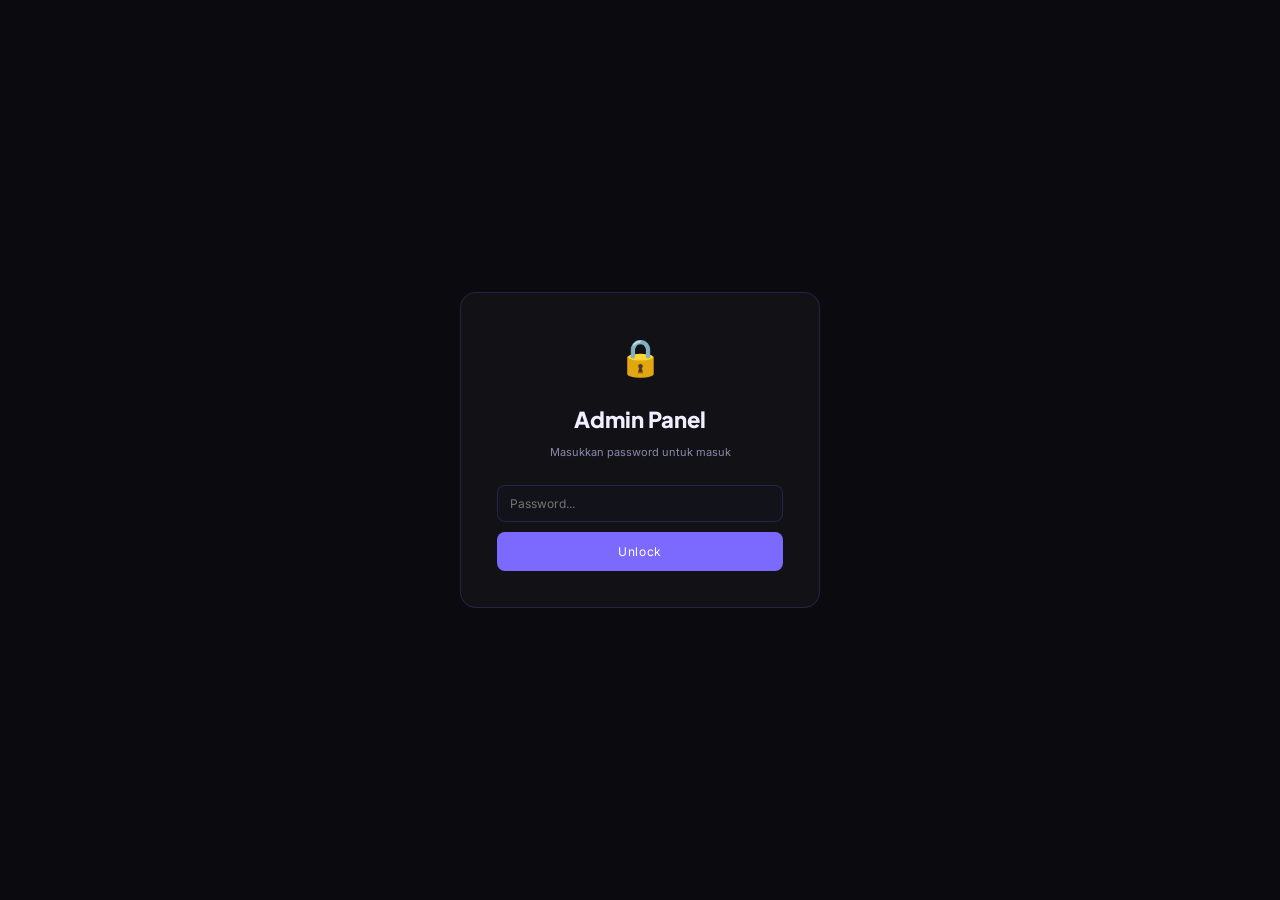
<file: admin.html>
<!DOCTYPE html>
<html lang="ms">
<head>
  <meta charset="UTF-8">
  <meta name="viewport" content="width=device-width, initial-scale=1.0">
  <title>Admin — bambam</title>
  <link rel="preconnect" href="https://fonts.googleapis.com">
  <link href="https://fonts.googleapis.com/css2?family=Plus+Jakarta+Sans:wght@300;400;500;700;800&family=Inter:wght@300;400;500&display=swap" rel="stylesheet">
  <link rel="stylesheet" href="style.css">
  <style>
    .tab-row { display: flex; gap: 8px; margin-bottom: 24px; flex-wrap: wrap; }
    .tab-btn {
      background: transparent; border: 1px solid var(--border); color: var(--muted);
      font-family: 'Plus Jakarta Sans', sans-serif; font-size: 11px; letter-spacing: 0.08em;
      text-transform: uppercase; padding: 8px 16px; border-radius: 8px; cursor: pointer;
      transition: all 0.2s;
    }
    .tab-btn.active { border-color: var(--accent); color: var(--accent); background: rgba(124,106,255,0.08); }
    .tab-panel { display: none; }
    .tab-panel.active { display: block; }
  </style>
</head>
<body>

<!-- LOCK SCREEN -->
<div class="lock-screen" id="lockScreen">
  <div class="lock-card">
    <div class="lock-icon">🔒</div>
    <div class="lock-title">Admin Panel</div>
    <div class="lock-sub">Masukkan password untuk masuk</div>
    <div style="margin-top:20px;">
      <input class="form-input" type="password" id="pwInput" placeholder="Password..." onkeydown="if(event.key==='Enter') checkPw()">
      <button class="submit-btn" style="margin-top:10px;" onclick="checkPw()">Unlock</button>
      <div id="pwError" style="color:var(--accent2);font-size:11px;margin-top:8px;display:none;">Password salah. Cuba lagi.</div>
    </div>
  </div>
</div>

<!-- ADMIN PANEL -->
<div id="adminPanel" style="display:none;">
  <nav>
    <a class="nav-logo" href="index.html">Admin Panel</a>
    <div class="nav-right">
      <a class="nav-link" href="index.html">← Balik ke website</a>
      <button class="nav-link admin-logout" type="button" onclick="logoutAdmin()">Lock</button>
      <div class="toggle-wrap" onclick="toggleTheme()">
        <div class="toggle-track"><div class="toggle-thumb" id="thumb"></div></div>
        <span class="toggle-lbl" id="tlbl">Dark</span>
      </div>
    </div>
  </nav>

  <div class="admin-wrap">
    <div class="admin-header">
      <div class="admin-title">Manage Content</div>
      <div class="admin-sub">Urus projek, sijil, dan settings website kau.</div>
    </div>
    <div class="admin-stats" id="adminStats">
      <div><span>Projects</span><strong id="statProjects">0</strong></div>
      <div><span>Certificates</span><strong id="statCerts">0</strong></div>
      <div><span>CV</span><strong id="statCV">Off</strong></div>
    </div>

    <!-- TABS -->
    <div class="tab-row">
      <button class="tab-btn active" onclick="switchTab('projects', this)">📁 Projek</button>
      <button class="tab-btn" onclick="switchTab('certs', this)">📜 Sijil</button>
      <button class="tab-btn" onclick="switchTab('settings', this)">⚙️ Settings</button>
    </div>

    <!-- ── TAB: PROJECTS ── -->
    <div class="tab-panel active" id="tab-projects">
      <div class="section-label">Tambah Projek Baru</div>
      <div class="form-card">
        <input type="hidden" id="projEditId">
        <input type="hidden" id="projCodeName">
        <label class="check-row" style="margin-bottom:16px;">
          <input type="checkbox" id="projAutoTranslate" checked>
          <span>Isi Bahasa Melayu je, English auto-generate kalau kosong</span>
        </label>
        <div class="form-hint" style="margin:-8px 0 18px;">
          English field optional. Kalau kosong, admin akan cuba translate BM ke English masa save.
        </div>
        <div class="form-group">
          <label class="form-label">Nama Projek *</label>
          <input class="form-input" type="text" id="projName" placeholder="e.g. Water Availability System">
        </div>
        <div class="form-group">
          <label class="form-label">Description BM *</label>
          <textarea class="form-textarea" id="projDesc" placeholder="Terangkan projek dalam 2-3 ayat..."></textarea>
        </div>
        <div class="form-group">
          <label class="form-label">Description EN <span style="color:var(--muted)">(optional)</span></label>
          <textarea class="form-textarea" id="projDescEn" placeholder="Describe the project in 2-3 sentences..."></textarea>
          <div class="form-hint">Kalau kosong, website akan guna Description BM untuk English juga.</div>
        </div>
        <div class="form-group">
          <label class="form-label">Description Panjang BM <span style="color:var(--muted)">(optional)</span></label>
          <textarea class="form-textarea" id="projLongDesc" placeholder="Cerita lebih detail — cara buat, cabaran, apa yang dipelajari..." style="min-height:120px;"></textarea>
          <div class="form-hint">Ini yang akan muncul dalam popup detail projek</div>
        </div>
        <div class="form-group">
          <label class="form-label">Description Panjang EN <span style="color:var(--muted)">(optional)</span></label>
          <textarea class="form-textarea" id="projLongDescEn" placeholder="Write the detailed English version here..." style="min-height:120px;"></textarea>
        </div>
        <div class="form-group">
          <label class="form-label">Problem BM <span style="color:var(--muted)">(optional)</span></label>
          <textarea class="form-textarea" id="projProblem" placeholder="Masalah atau keperluan yang projek ini cuba selesaikan..."></textarea>
        </div>
        <div class="form-group">
          <label class="form-label">Problem EN <span style="color:var(--muted)">(optional)</span></label>
          <textarea class="form-textarea" id="projProblemEn" placeholder="The problem or need this project tries to solve..."></textarea>
        </div>
        <div class="form-group">
          <label class="form-label">Solution BM <span style="color:var(--muted)">(optional)</span></label>
          <textarea class="form-textarea" id="projSolution" placeholder="Cara projek ini menyelesaikan masalah tersebut..."></textarea>
        </div>
        <div class="form-group">
          <label class="form-label">Solution EN <span style="color:var(--muted)">(optional)</span></label>
          <textarea class="form-textarea" id="projSolutionEn" placeholder="How this project solves the problem..."></textarea>
        </div>
        <div class="form-group">
          <label class="form-label">Learning BM <span style="color:var(--muted)">(optional)</span></label>
          <textarea class="form-textarea" id="projLearning" placeholder="Apa yang dipelajari semasa membina projek ini..."></textarea>
        </div>
        <div class="form-group">
          <label class="form-label">Learning EN <span style="color:var(--muted)">(optional)</span></label>
          <textarea class="form-textarea" id="projLearningEn" placeholder="What you learned while building this project..."></textarea>
        </div>
        <div class="form-group">
          <label class="form-label">Category *</label>
          <select class="form-select" id="projCat">
            <option value="web">Web</option>
            <option value="ai">AI / Data</option>
            <option value="iot">IoT</option>
            <option value="other">Other</option>
          </select>
        </div>
        <div class="form-group">
          <label class="form-label">Tags</label>
          <input class="form-input" type="text" id="projTags" placeholder="e.g. Python, Flask, MySQL">
          <div class="form-hint">Asingkan dengan koma</div>
        </div>
        <div class="form-group">
          <label class="form-label">Demo Link</label>
          <input class="form-input" type="url" id="projLink" placeholder="https://demo-link.com">
        </div>
        <div class="form-group">
          <label class="form-label">GitHub Repo Link <span style="color:var(--muted)">(optional)</span></label>
          <input class="form-input" type="url" id="projGithub" placeholder="https://github.com/...">
        </div>
        <div class="form-group">
          <label class="form-label">Telegram Bot Link <span style="color:var(--muted)">(optional)</span></label>
          <input class="form-input" type="url" id="projTelegram" placeholder="https://t.me/...">
        </div>
        <div class="form-group">
          <label class="form-label">Report / Slides <span style="color:var(--muted)">(optional)</span></label>
          <input class="form-input" type="text" id="projReport" placeholder="Paste link atau upload PDF/slides di bawah">
          <label class="file-upload-tile" for="projReportFile">
            <span>Upload report/slides dari komputer</span>
            <small>PDF / PPTX / DOCX / XLSX, simpan terus dalam Supabase row</small>
          </label>
          <input class="file-upload-input" type="file" id="projReportFile" accept=".pdf,.ppt,.pptx,.doc,.docx,.xls,.xlsx" onchange="handleLocalDocument(this,'projReport')">
        </div>
        <div class="form-group">
          <label class="form-label">Coding / Source File <span style="color:var(--muted)">(optional)</span></label>
          <input class="form-input" type="text" id="projCodeFile" placeholder="Paste GitHub/file link atau upload code/zip di bawah">
          <label class="file-upload-tile" for="projCodeInput">
            <span>Upload coding dari komputer</span>
            <small>ZIP / INO / HTML / PHP / SQL / TXT</small>
          </label>
          <input class="file-upload-input" type="file" id="projCodeInput" accept=".zip,.ino,.html,.css,.js,.php,.sql,.txt,.py,.cpp,.h,.json" onchange="handleLocalDocument(this,'projCodeFile','projCodeName')">
        </div>
        <div class="form-group">
          <label class="form-label">Architecture Flow <span style="color:var(--muted)">(optional)</span></label>
          <input class="form-input" type="text" id="projArchitecture" placeholder="Sensor &gt; ESP32 &gt; Supabase &gt; Dashboard">
          <div class="form-hint">Pisahkan step dengan simbol &gt; supaya website boleh lukis flow.</div>
        </div>
        <div class="form-group">
          <label class="form-label">Project Status</label>
          <select class="form-select" id="projStatus">
            <option value="Completed">Completed</option>
            <option value="In Progress">In Progress</option>
            <option value="Prototype">Prototype</option>
            <option value="Research / Experiment">Research / Experiment</option>
          </select>
        </div>
        <label class="check-row">
          <input type="checkbox" id="projFeatured">
          <span>Featured project</span>
        </label>
        <div class="form-group">
          <label class="form-label">Gambar Utama</label>
          <input class="form-input" type="text" id="projImg" placeholder="Paste link gambar atau upload file di bawah" oninput="previewImage('projImg','projImgPreview')">
          <label class="file-upload-tile" for="projImgFile">
            <span>Upload dari komputer</span>
            <small>JPG / PNG / WEBP, auto resize sebelum simpan</small>
          </label>
          <input class="file-upload-input" type="file" id="projImgFile" accept="image/*" onchange="handleLocalImage(this,'projImg','projImgPreview')">
          <div class="form-hint">Boleh paste direct image link juga kalau sudah ada.</div>
          <img class="image-preview" id="projImgPreview" alt="Preview gambar projek" style="display:none;">
        </div>
        <div class="form-group">
          <label class="form-label">Gambar Tambahan <span style="color:var(--muted)">(optional)</span></label>
          <textarea class="form-textarea" id="projImages" placeholder="Paste link gambar satu per line, atau upload banyak gambar di bawah" style="min-height:80px;"></textarea>
          <label class="file-upload-tile" for="projImagesFile">
            <span>Upload gallery images dari komputer</span>
            <small>Boleh pilih banyak gambar sekaligus</small>
          </label>
          <input class="file-upload-input" type="file" id="projImagesFile" accept="image/*" multiple onchange="handleGalleryImages(this,'projImages')">
          <div class="form-hint">Tak perlu imgbb. Admin akan resize dan simpan sebagai data image.</div>
        </div>
        <div class="form-actions">
          <button class="submit-btn" id="projSubmitBtn" onclick="saveProject()">＋ Tambah Projek</button>
          <button class="submit-btn secondary-btn" id="projCancelBtn" onclick="resetProjectForm()" style="display:none;">Cancel Edit</button>
          <a class="submit-btn secondary-btn preview-btn" href="index.html#projects" target="_blank" rel="noopener">Preview</a>
        </div>
      </div>

      <div class="form-card" style="margin-top:18px;">
        <div class="section-label" style="margin:0 0 10px;">Starter Projects</div>
        <div class="form-hint" style="margin-bottom:14px;">Tekan sekali untuk masukkan 4 projek yang sudah disusun ke Supabase supaya admin panel dan website guna data yang sama.</div>
        <button class="submit-btn secondary-btn" type="button" onclick="importDefaultProjects()">Import 4 Default Projects</button>
      </div>

      <div class="section-label">Senarai Projek</div>
      <div class="proj-list" id="projList"><div style="color:var(--muted);font-size:12px;">Loading...</div></div>
    </div>

    <!-- ── TAB: CERTIFICATES ── -->
    <div class="tab-panel" id="tab-certs">
      <div class="section-label">Tambah Sijil Baru</div>
      <div class="form-card">
        <input type="hidden" id="certEditId">
        <div class="form-group">
          <label class="form-label">Nama Sijil <span style="color:var(--muted)">(optional)</span></label>
          <input class="form-input" type="text" id="certName" placeholder="e.g. Sijil Hackathon UKM 2024">
          <div class="form-hint">Kosongkan je kalau tak nak letak nama</div>
        </div>
        <div class="form-group">
          <label class="form-label">Kategori Sijil</label>
          <select class="form-select" id="certCategory">
            <option value="Academic">Academic</option>
            <option value="Competition">Competition</option>
            <option value="Workshop">Workshop</option>
            <option value="Scholarship">Scholarship</option>
            <option value="Other">Other</option>
          </select>
        </div>
        <div class="form-group">
          <label class="form-label">Gambar Sijil *</label>
          <input class="form-input" type="text" id="certImg" placeholder="Paste link gambar atau upload file di bawah" oninput="previewImage('certImg','certImgPreview')">
          <label class="file-upload-tile" for="certImgFile">
            <span>Upload dari komputer</span>
            <small>JPG / PNG / WEBP, auto resize sebelum simpan</small>
          </label>
          <input class="file-upload-input" type="file" id="certImgFile" accept="image/*" onchange="handleLocalImage(this,'certImg','certImgPreview')">
          <div class="form-hint">Tak perlu imgbb. Kalau nak, masih boleh paste direct image link.</div>
          <img class="image-preview" id="certImgPreview" alt="Preview gambar sijil" style="display:none;">
        </div>
        <label class="check-row">
          <input type="checkbox" id="certHidden">
          <span>Hide from website</span>
        </label>
        <div class="form-actions">
          <button class="submit-btn" id="certSubmitBtn" onclick="saveCert()">＋ Tambah Sijil</button>
          <button class="submit-btn secondary-btn" id="certCancelBtn" onclick="resetCertForm()" style="display:none;">Cancel Edit</button>
          <a class="submit-btn secondary-btn preview-btn" href="index.html#achievements" target="_blank" rel="noopener">Preview</a>
        </div>
      </div>

      <div class="section-label">Senarai Sijil</div>
      <div class="proj-list" id="certList"><div style="color:var(--muted);font-size:12px;">Loading...</div></div>
    </div>

    <!-- ── TAB: SETTINGS ── -->
    <div class="tab-panel" id="tab-settings">
      <div class="section-label">CV / Resume</div>
      <div class="form-card">
        <div style="margin-bottom:16px;">
          <div style="font-family:'Plus Jakarta Sans',sans-serif;font-weight:700;font-size:14px;margin-bottom:6px;">Download CV Button</div>
          <div style="font-size:12px;color:var(--muted);line-height:1.6;">
            Bila kau letak link CV di sini, button "Download CV" akan <b style="color:var(--accent);">auto muncul</b> kat website. 
            Kalau kosong, button akan <b style="color:var(--accent2);">tersembunyi</b> automatik.
          </div>
        </div>
        <div class="form-group">
          <label class="form-label">Link CV (PDF)</label>
          <input class="form-input" type="url" id="cvLink" placeholder="https://drive.google.com/...">
          <div class="form-hint">
            Upload CV ke Google Drive → Set sharing "Anyone with the link" → Copy link → Paste kat sini.<br>
            Atau upload kat <a href="https://www.ilovepdf.com" target="_blank" rel="noopener" style="color:var(--accent);">ilovepdf.com</a> dan paste direct link.
          </div>
        </div>
        <div style="display:flex;gap:8px;margin-top:4px;">
          <button class="submit-btn" style="flex:1;" onclick="saveCV()">💾 Simpan CV Link</button>
          <button class="submit-btn" style="flex:1;background:rgba(255,106,155,0.15);color:var(--accent2);border:1px solid rgba(255,106,155,0.3);" onclick="removeCV()">🗑️ Buang CV</button>
        </div>
        <div id="cvStatus" style="margin-top:12px;font-size:12px;color:var(--muted);"></div>
      </div>
    </div>

  </div>
</div>

<div class="toast" id="toast"></div>

<script>
  const SUPABASE_URL = 'https://cnzgkcsyxpqigzhbxmlh.supabase.co';
  const SUPABASE_KEY = 'sb_publishable_kC5qI2H0sQHDhhtfQ-GM9g_19SJi8WH';
  const ADMIN_PASSWORD = 'irham';
  const ADMIN_SESSION_KEY = 'bambam_admin_unlocked';
  let projectCache = [];
  let certCache = [];

  // ── PASSWORD ──
  function unlockAdmin() {
    sessionStorage.setItem(ADMIN_SESSION_KEY, '1');
    document.getElementById('lockScreen').style.display = 'none';
    document.getElementById('adminPanel').style.display = 'block';
    loadProjects(); loadCerts(); loadCVSetting();
  }

  function checkPw() {
    if (document.getElementById('pwInput').value === ADMIN_PASSWORD) {
      unlockAdmin();
    } else {
      document.getElementById('pwError').style.display = 'block';
      document.getElementById('pwInput').value = '';
    }
  }

  function logoutAdmin() {
    sessionStorage.removeItem(ADMIN_SESSION_KEY);
    document.getElementById('lockScreen').style.display = 'flex';
    document.getElementById('adminPanel').style.display = 'none';
    document.getElementById('pwInput').value = '';
  }

  if (sessionStorage.getItem(ADMIN_SESSION_KEY) === '1') unlockAdmin();

  // ── TABS ──
  function switchTab(tab, btn) {
    document.querySelectorAll('.tab-btn').forEach(b => b.classList.remove('active'));
    document.querySelectorAll('.tab-panel').forEach(p => p.classList.remove('active'));
    btn.classList.add('active');
    document.getElementById('tab-' + tab).classList.add('active');
  }

  // ── PROJECTS ──
  function parseLocalizedText(value) {
    if (!value) return { ms: '', en: '', problem: { ms: '', en: '' }, solution: { ms: '', en: '' }, learning: { ms: '', en: '' } };
    try {
      const parsed = JSON.parse(value);
      if (parsed && typeof parsed === 'object') {
        return {
          ms: parsed.ms || parsed.en || '',
          en: parsed.en || parsed.ms || '',
          problem: {
            ms: parsed.problem?.ms || parsed.problem?.en || '',
            en: parsed.problem?.en || parsed.problem?.ms || ''
          },
          solution: {
            ms: parsed.solution?.ms || parsed.solution?.en || '',
            en: parsed.solution?.en || parsed.solution?.ms || ''
          },
          learning: {
            ms: parsed.learning?.ms || parsed.learning?.en || '',
            en: parsed.learning?.en || parsed.learning?.ms || ''
          }
        };
      }
    } catch {}
    return { ms: value, en: value, problem: { ms: '', en: '' }, solution: { ms: '', en: '' }, learning: { ms: '', en: '' } };
  }

  function packLocalizedText(ms, en) {
    const cleanMs = ms.trim();
    const cleanEn = en.trim();
    if (!cleanEn || cleanEn === cleanMs) return cleanMs;
    return JSON.stringify({ ms: cleanMs, en: cleanEn });
  }

  function packProjectDetails(longMs, longEn, problemMs, problemEn, solutionMs, solutionEn, learningMs, learningEn) {
    const base = packLocalizedText(longMs, longEn);
    const problem = packLocalizedText(problemMs, problemEn);
    const solution = packLocalizedText(solutionMs, solutionEn);
    const learning = packLocalizedText(learningMs, learningEn);
    if (!problem && !solution && !learning) return base || null;
    const parsedBase = parseLocalizedText(base);
    return JSON.stringify({
      ms: parsedBase.ms,
      en: parsedBase.en,
      problem: parseLocalizedText(problem),
      solution: parseLocalizedText(solution),
      learning: parseLocalizedText(learning)
    });
  }

  function parseProjectMeta(value) {
    if (!value) return { demo: '', github: '', report: '', architecture: '', status: 'Completed', featured: false, telegram: '', codeFile: '', codeName: '' };
    try {
      const parsed = JSON.parse(value);
      if (parsed && typeof parsed === 'object') {
        return {
          demo: parsed.demo || parsed.url || '',
          github: parsed.github || '',
          report: parsed.report || '',
          architecture: parsed.architecture || '',
          status: parsed.status || 'Completed',
          featured: Boolean(parsed.featured),
          telegram: parsed.telegram || '',
          codeFile: parsed.codeFile || parsed.code || parsed.source || '',
          codeName: parsed.codeName || ''
        };
      }
    } catch {}
    return { demo: value, github: '', report: '', architecture: '', status: 'Completed', featured: false, telegram: '', codeFile: '', codeName: '' };
  }

  function packProjectMeta(demo, github, report, architecture, status, featured, telegram = '', codeFile = '', codeName = '') {
    const cleanDemo = demo.trim();
    const cleanGithub = github.trim();
    const cleanReport = report.trim();
    const cleanArchitecture = architecture.trim();
    const cleanTelegram = telegram.trim();
    const cleanCodeFile = codeFile.trim();
    const cleanCodeName = codeName.trim();
    if (!cleanGithub && !cleanReport && !cleanArchitecture && !cleanTelegram && !cleanCodeFile && status === 'Completed' && !featured) return cleanDemo || null;
    return JSON.stringify({
      demo: cleanDemo,
      github: cleanGithub,
      report: cleanReport,
      architecture: cleanArchitecture,
      status,
      featured,
      telegram: cleanTelegram,
      codeFile: cleanCodeFile,
      codeName: cleanCodeName
    });
  }

  function parseProjectImages(value) {
    if (!value) return [];
    try {
      const parsed = JSON.parse(value);
      if (Array.isArray(parsed)) return parsed.filter(Boolean);
    } catch {}
    const trimmed = value.trim();
    if (trimmed.startsWith('data:')) return [trimmed];
    const lineItems = trimmed.split(/\n+/).map(item => item.trim()).filter(Boolean);
    if (lineItems.length > 1) return lineItems;
    return trimmed.split(',').map(item => item.trim()).filter(Boolean);
  }

  function packProjectImages(value) {
    const images = parseProjectImages(value);
    return images.length ? JSON.stringify(images) : null;
  }

  function parseCertMeta(value) {
    if (!value) return { name: '', category: 'Other', hidden: false };
    try {
      const parsed = JSON.parse(value);
      if (parsed && typeof parsed === 'object') {
        return { name: parsed.name || '', category: parsed.category || 'Other', hidden: Boolean(parsed.hidden) };
      }
    } catch {}
    return { name: value, category: 'Other', hidden: false };
  }

  function packCertMeta(name, category, hidden = false) {
    const cleanName = name.trim();
    if (category === 'Other' && !hidden) return cleanName || null;
    return JSON.stringify({ name: cleanName, category, hidden });
  }

  function updateAdminStats() {
    document.getElementById('statProjects').textContent = projectCache.length;
    document.getElementById('statCerts').textContent = certCache.length;
  }

  function getDefaultProjects() {
    return [
      {
        name: 'Water Availability System - FlowSense Dashboard',
        description: packLocalizedText(
          'Aplikasi web realtime untuk memantau status air tandas menggunakan Firebase, paparan blok, status tandas, pengumuman dan fungsi admin.',
          'A real-time web dashboard for monitoring toilet water availability using Firebase, block views, toilet status, announcements and admin controls.'
        ),
        category: 'web',
        tags: 'Firebase, HTML, CSS, JavaScript, Realtime Database, Dashboard',
        link: packProjectMeta(
          'https://flowsense-db763.web.app',
          '',
          'assets/projects/flowsense-report.pdf',
          'ESP32 > Firebase Realtime Database > Web Dashboard > Admin Actions',
          'Completed',
          true,
          'https://t.me/wateravaibilitysystembot'
        ),
        image_url: 'assets/projects/flowsense-dashboard.png',
        images: JSON.stringify(['assets/projects/flowsense-dashboard.png','assets/projects/flowsense-prototype.jpg','assets/projects/flowsense-circuit.png']),
        long_description: packProjectDetails(
          'FlowSense Dashboard ialah aplikasi web yang dibina untuk memaparkan data status air tandas secara realtime. Sistem ini membezakan paparan pelajar dan admin, menunjukkan ringkasan status, senarai blok, status setiap tandas, pengumuman, laporan kerosakan dan maklumat integrasi IoT.\n\nProjek ini menjadi lapisan software untuk projek hardware FlowSense supaya data daripada ESP32 boleh dibaca dan diurus melalui interface yang lebih kemas.',
          'FlowSense Dashboard is a web application built to display toilet water availability data in real time. It separates student and admin views, showing status summaries, block lists, individual toilet status, announcements, broken reports and IoT integration information.\n\nThis project acts as the software layer for the FlowSense hardware so ESP32 data can be viewed and managed through a cleaner interface.',
          'Data sensor sahaja tidak cukup kalau pengguna tidak ada tempat yang mudah untuk semak status tandas atau admin tidak ada interface untuk urus laporan.',
          'Sensor data alone is not enough if users cannot easily check toilet status and admins do not have an interface to manage reports.',
          'Saya bina dashboard Firebase dengan auth, paparan realtime, status blok/tandas, announcement, broken report dan tindakan admin untuk kemas kini status.',
          'I built a Firebase dashboard with authentication, real-time views, block/toilet status, announcements, broken reports and admin actions for status updates.',
          'Saya belajar menyusun state frontend, role-based UI, realtime database listener dan cara menjadikan data IoT lebih mudah difahami oleh pengguna.',
          'I learned how to structure frontend state, role-based UI, real-time database listeners and make IoT data easier for users to understand.'
        )
      },
      {
        name: 'FlowSense IoT Water Monitoring Prototype',
        description: packLocalizedText(
          'Prototype IoT menggunakan ESP32, sensor air, raindrop sensor, LED indikator dan Telegram bot untuk memantau ketersediaan air tandas.',
          'An IoT prototype using ESP32, water sensors, a raindrop sensor, LED indicators and a Telegram bot to monitor toilet water availability.'
        ),
        category: 'iot',
        tags: 'ESP32, Arduino IDE, Firebase, Telegram Bot, Water Sensor, Raindrop Sensor',
        link: packProjectMeta('', '', 'assets/projects/flowsense-report.pdf', 'Water Sensor > ESP32 > Firebase > Telegram Alerts > Dashboard', 'Prototype', false, 'https://t.me/wateravaibilitysystembot'),
        image_url: 'assets/projects/flowsense-prototype.jpg',
        images: JSON.stringify(['assets/projects/flowsense-prototype.jpg','assets/projects/flowsense-circuit.png']),
        long_description: packProjectDetails(
          'FlowSense hardware prototype membaca keadaan air menggunakan sensor dan menghantar status ke Firebase. Prototype ini juga ada LED indikator untuk status setempat dan button untuk laporan rosak supaya sistem boleh membezakan antara tiada air dan tandas bermasalah.\n\nBahagian Telegram digunakan sebagai saluran notifikasi supaya status penting boleh dihantar terus kepada pengguna atau admin.',
          'The FlowSense hardware prototype reads water conditions using sensors and sends the status to Firebase. It also includes LED indicators for local status feedback and a button for broken reports, allowing the system to separate no-water cases from broken toilet cases.\n\nTelegram is used as a notification channel so important updates can be sent directly to users or admins.',
          'Status air tandas biasanya hanya diketahui selepas pengguna sampai ke tandas, jadi masa terbuang dan laporan kerosakan lambat sampai kepada pihak bertanggungjawab.',
          'Toilet water status is usually only known after users reach the toilet, which wastes time and delays broken reports.',
          'ESP32 membaca sensor, mengemas kini status ke Firebase, mengawal LED indikator dan menghantar notifikasi Telegram untuk perubahan status penting.',
          'The ESP32 reads sensors, updates Firebase status, controls LED indicators and sends Telegram notifications for important status changes.',
          'Saya belajar kalibrasi sensor, susun pin ESP32, kawal status yang kekal selepas button ditekan, dan sambungkan hardware dengan cloud service.',
          'I learned sensor calibration, ESP32 pin planning, persistent status handling after a button press and connecting hardware to cloud services.'
        )
      },
      {
        name: 'Smart Attendance Verification System',
        description: packLocalizedText(
          'Sistem kehadiran kelab ping pong menggunakan PHP dan MySQL untuk urus ahli, aktiviti, rekod kehadiran dan laporan admin.',
          'A table tennis club attendance system using PHP and MySQL to manage members, activities, attendance records and admin reports.'
        ),
        category: 'web',
        tags: 'PHP, MySQL, CRUD, Session, Database Design',
        link: packProjectMeta('', '', 'assets/projects/attendance-report.pdf', 'PHP Pages > Session Login > MySQL Database > Attendance Reports', 'Completed', false),
        image_url: 'assets/projects/attendance-banner.png',
        images: JSON.stringify(['assets/projects/attendance-banner.png','assets/projects/attendance-home.png']),
        long_description: packProjectDetails(
          'Sistem ini dibina untuk Kelab Ping Pong SMK Tinggi Klang bagi memudahkan pendaftaran ahli, pendaftaran aktiviti, rekod kehadiran dan laporan. Projek ini menggunakan PHP untuk paparan dan proses, manakala MySQL digunakan untuk menyimpan data ahli, aktiviti dan kehadiran.\n\nDalam projek ini, saya fokus pada aliran pengguna admin dan pelajar supaya data boleh dimasukkan, dikemaskini, dipadam dan dilihat semula melalui laporan.',
          'This system was built for the SMK Tinggi Klang Table Tennis Club to manage member registration, activity registration, attendance records and reports. PHP handles the pages and processes, while MySQL stores member, activity and attendance data.\n\nIn this project, I focused on admin and student flows so data can be created, updated, deleted and reviewed through reports.',
          'Rekod kehadiran kelab secara manual mudah hilang, lambat dikira dan susah untuk dijadikan laporan aktiviti.',
          'Manual club attendance records can be lost, slow to calculate and difficult to turn into activity reports.',
          'Saya bina sistem CRUD dengan login role, modul ahli, modul aktiviti, rekod kehadiran dan laporan supaya admin boleh urus data dengan lebih tersusun.',
          'I built a CRUD system with role login, member modules, activity modules, attendance records and reports so admins can manage data more systematically.',
          'Saya belajar struktur database relational, session PHP, proses form, validasi asas dan cara paparkan laporan daripada data yang disimpan.',
          'I learned relational database structure, PHP sessions, form handling, basic validation and how to display reports from stored data.'
        )
      },
      {
        name: 'IoT Motor Car Prototype',
        description: packLocalizedText(
          'Prototype kereta IoT berasaskan motor DC dan controller untuk latihan pergerakan robotik, wiring dan logik kawalan asas.',
          'An IoT motor car prototype based on DC motors and a controller for practicing robotic movement, wiring and basic control logic.'
        ),
        category: 'iot',
        tags: 'Arduino, ESP32, Motor Driver, DC Motor, Robotics, Prototype',
        link: packProjectMeta('', '', '', 'Battery > Controller > Motor Driver > DC Motors > Movement Logic', 'In Progress', false),
        image_url: 'assets/projects/iot-car-wiring.jpg',
        images: JSON.stringify(['assets/projects/iot-car-wiring.jpg','assets/projects/iot-car-frame.jpg']),
        long_description: packProjectDetails(
          'Projek IoT Motor Car ialah prototype awal untuk memahami bagaimana chassis, motor DC, bekalan kuasa dan controller disusun bagi menghasilkan pergerakan robotik. Buat masa ini projek ini lebih kepada setup hardware dan perancangan kawalan, manakala coding penuh akan ditambah kemudian.\n\nSaya nyatakan projek ini sebagai prototype supaya penerangan portfolio kekal jujur terhadap tahap projek.',
          'The IoT Motor Car is an early prototype for understanding how the chassis, DC motors, power supply and controller are arranged to create robotic movement. At this stage, it focuses more on hardware setup and control planning, while the complete code will be added later.\n\nI describe this as a prototype so the portfolio stays honest about the current project stage.',
          'Untuk bina robot bergerak, saya perlu faham hubungan antara power, motor, controller dan arah pergerakan sebelum tambah sensor atau automation.',
          'To build a moving robot, I needed to understand the relationship between power, motors, controller and movement direction before adding sensors or automation.',
          'Saya susun chassis, motor DC dan controller sebagai platform ujian supaya logik pergerakan seperti forward, reverse dan turn boleh dibina secara berperingkat.',
          'I arranged the chassis, DC motors and controller as a test platform so movement logic like forward, reverse and turning can be built gradually.',
          'Saya belajar asas wiring motor, pengurusan bekalan kuasa, susunan hardware robotik dan cara merancang coding sebelum projek lengkap.',
          'I learned motor wiring basics, power management, robotic hardware layout and how to plan code before the project is complete.'
        )
      }
    ];
  }

  async function importDefaultProjects() {
    const defaults = getDefaultProjects();
    const existingNames = new Set(projectCache.map(p => String(p.name || '').trim().toLowerCase()));
    const missing = defaults.filter(p => !existingNames.has(p.name.toLowerCase()));
    if (!missing.length) {
      showToast('Semua default project dah ada dalam Supabase.', 'success');
      return;
    }
    if (!confirm(`Import ${missing.length} default project ke Supabase?`)) return;
    const res = await fetch(`${SUPABASE_URL}/rest/v1/projects`, {
      method: 'POST',
      headers: { 'apikey': SUPABASE_KEY, 'Authorization': `Bearer ${SUPABASE_KEY}`, 'Content-Type': 'application/json', 'Prefer': 'return=representation' },
      body: JSON.stringify(missing)
    });
    if (res.ok) {
      showToast(`${missing.length} project berjaya diimport.`, 'success');
      loadProjects();
    } else {
      showToast('Import gagal. Check Supabase policy/table.', 'error');
    }
  }

  async function loadProjects() {
    const res = await fetch(`${SUPABASE_URL}/rest/v1/projects?select=*&order=created_at.desc`, {
      headers: { 'apikey': SUPABASE_KEY, 'Authorization': `Bearer ${SUPABASE_KEY}` }
    });
    const data = await res.json();
    projectCache = data;
    updateAdminStats();
    const list = document.getElementById('projList');
    if (!data.length) { list.innerHTML = '<div style="color:var(--muted);font-size:12px;padding:16px 0;">Tiada projek lagi.</div>'; return; }
    list.innerHTML = data.map(p => `
      <div class="proj-item">
        <div><div class="proj-item-name">${p.name}</div><div class="proj-item-cat">${p.category}${parseProjectMeta(p.link).featured ? ' · Featured' : ''}</div></div>
        <div class="item-actions">
          <button class="edit-btn" onclick="editProject('${String(p.id).replace(/'/g,"\\'")}')">Edit</button>
          <button class="delete-btn" onclick="confirmDeleteProject('${String(p.id).replace(/'/g,"\\'")}')">Delete</button>
        </div>
      </div>`).join('');
  }

  function chunkTextForTranslate(text, maxLength = 450) {
    const paragraphs = text.split(/\n{2,}/);
    return paragraphs.map(paragraph => {
      const words = paragraph.split(/\s+/);
      const chunks = [];
      let current = '';
      words.forEach(word => {
        if ((current + ' ' + word).trim().length > maxLength) {
          if (current) chunks.push(current);
          current = word;
        } else {
          current = (current + ' ' + word).trim();
        }
      });
      if (current) chunks.push(current);
      return chunks;
    });
  }

  async function translateMsToEn(text) {
    const paragraphChunks = chunkTextForTranslate(text);
    const translatedParagraphs = [];
    for (const chunks of paragraphChunks) {
      const translatedChunks = [];
      for (const chunk of chunks) {
        const controller = new AbortController();
        const timer = setTimeout(() => controller.abort(), 7000);
        try {
          const url = `https://api.mymemory.translated.net/get?q=${encodeURIComponent(chunk)}&langpair=ms|en`;
          const res = await fetch(url, { signal: controller.signal });
          const data = await res.json();
          translatedChunks.push(data?.responseData?.translatedText || '');
        } catch {
          return '';
        } finally {
          clearTimeout(timer);
        }
      }
      translatedParagraphs.push(translatedChunks.join(' ').trim());
    }
    return translatedParagraphs.join('\n\n').trim();
  }

  async function autoFillProjectEnglishFields(force = false) {
    const enabled = document.getElementById('projAutoTranslate')?.checked;
    if (!enabled && !force) return;
    const pairs = [
      ['projDesc', 'projDescEn'],
      ['projLongDesc', 'projLongDescEn'],
      ['projProblem', 'projProblemEn'],
      ['projSolution', 'projSolutionEn'],
      ['projLearning', 'projLearningEn']
    ];
    const missing = pairs.filter(([sourceId, targetId]) => {
      const source = document.getElementById(sourceId).value.trim();
      const target = document.getElementById(targetId).value.trim();
      return source && (force || !target);
    });
    if (!missing.length) return;
    showToast('Auto translate English...', 'success');
    let translatedAny = false;
    for (const [sourceId, targetId] of missing) {
      const source = document.getElementById(sourceId).value.trim();
      const translated = await translateMsToEn(source);
      if (translated) {
        document.getElementById(targetId).value = translated;
        translatedAny = true;
      }
    }
    showToast(translatedAny ? 'English fields dah auto-filled.' : 'Auto translate gagal, BM akan jadi fallback.', translatedAny ? 'success' : 'error');
  }

  async function saveProject() {
    const editId = document.getElementById('projEditId').value;
    const name = document.getElementById('projName').value.trim();
    const desc = document.getElementById('projDesc').value.trim();
    if (!name || !desc) { showToast('Nama dan description wajib!', 'error'); return; }
    await autoFillProjectEnglishFields();
    const descEn = document.getElementById('projDescEn').value.trim();
    const cat  = document.getElementById('projCat').value;
    const tags = document.getElementById('projTags').value.trim();
    const link = document.getElementById('projLink').value.trim();
    const github = document.getElementById('projGithub').value.trim();
    const telegram = document.getElementById('projTelegram').value.trim();
    const report = document.getElementById('projReport').value.trim();
    const codeFile = document.getElementById('projCodeFile').value.trim();
    const codeName = document.getElementById('projCodeName').value.trim();
    const architecture = document.getElementById('projArchitecture').value.trim();
    const status = document.getElementById('projStatus').value;
    const featured = document.getElementById('projFeatured').checked;
    const img  = document.getElementById('projImg').value.trim();
    const longDesc = document.getElementById('projLongDesc').value.trim();
    const longDescEn = document.getElementById('projLongDescEn').value.trim();
    const problem = document.getElementById('projProblem').value.trim();
    const problemEn = document.getElementById('projProblemEn').value.trim();
    const solution = document.getElementById('projSolution').value.trim();
    const solutionEn = document.getElementById('projSolutionEn').value.trim();
    const learning = document.getElementById('projLearning').value.trim();
    const learningEn = document.getElementById('projLearningEn').value.trim();
    const images = document.getElementById('projImages').value.trim();
    const btn = document.getElementById('projSubmitBtn');
    btn.disabled = true; btn.textContent = 'Saving...';
    const payload = {
      name,
      description: packLocalizedText(desc, descEn),
      category: cat,
      tags: tags||null,
      link: packProjectMeta(link, github, report, architecture, status, featured, telegram, codeFile, codeName),
      image_url: img||null,
      long_description: packProjectDetails(longDesc, longDescEn, problem, problemEn, solution, solutionEn, learning, learningEn),
      images: packProjectImages(images)
    };
    const res = await fetch(`${SUPABASE_URL}/rest/v1/projects${editId ? `?id=eq.${editId}` : ''}`, {
      method: editId ? 'PATCH' : 'POST',
      headers: { 'apikey': SUPABASE_KEY, 'Authorization': `Bearer ${SUPABASE_KEY}`, 'Content-Type': 'application/json', 'Prefer': 'return=representation' },
      body: JSON.stringify(payload)
    });
    btn.disabled = false;
    if (res.ok) {
      showToast(editId ? '✓ Projek berjaya dikemaskini!' : '✓ Projek berjaya ditambah!', 'success');
      resetProjectForm();
      loadProjects();
    } else showToast('Gagal. Cuba lagi.', 'error');
  }

  function editProject(id) {
    const p = projectCache.find(item => String(item.id) === String(id));
    if (!p) return;
    document.getElementById('projEditId').value = p.id;
    const desc = parseLocalizedText(p.description);
    const longDesc = parseLocalizedText(p.long_description);
    const meta = parseProjectMeta(p.link);
    document.getElementById('projName').value = p.name || '';
    document.getElementById('projDesc').value = desc.ms;
    document.getElementById('projDescEn').value = desc.en;
    document.getElementById('projLongDesc').value = longDesc.ms;
    document.getElementById('projLongDescEn').value = longDesc.en;
    document.getElementById('projProblem').value = longDesc.problem.ms;
    document.getElementById('projProblemEn').value = longDesc.problem.en;
    document.getElementById('projSolution').value = longDesc.solution.ms;
    document.getElementById('projSolutionEn').value = longDesc.solution.en;
    document.getElementById('projLearning').value = longDesc.learning.ms;
    document.getElementById('projLearningEn').value = longDesc.learning.en;
    document.getElementById('projCat').value = p.category || 'other';
    document.getElementById('projTags').value = p.tags || '';
    document.getElementById('projLink').value = meta.demo;
    document.getElementById('projGithub').value = meta.github;
    document.getElementById('projTelegram').value = meta.telegram;
    document.getElementById('projReport').value = meta.report;
    document.getElementById('projCodeFile').value = meta.codeFile;
    document.getElementById('projCodeName').value = meta.codeName;
    document.getElementById('projArchitecture').value = meta.architecture;
    document.getElementById('projStatus').value = meta.status;
    document.getElementById('projFeatured').checked = meta.featured;
    document.getElementById('projImg').value = p.image_url || '';
    document.getElementById('projImages').value = parseProjectImages(p.images).join('\n');
    previewImage('projImg','projImgPreview');
    document.getElementById('projSubmitBtn').textContent = 'Save Changes';
    document.getElementById('projCancelBtn').style.display = 'block';
    document.getElementById('tab-projects').scrollIntoView({ behavior: 'smooth', block: 'start' });
  }

  function resetProjectForm() {
    ['projEditId','projName','projDesc','projDescEn','projLongDesc','projLongDescEn','projProblem','projProblemEn','projSolution','projSolutionEn','projLearning','projLearningEn','projTags','projLink','projGithub','projTelegram','projReport','projCodeFile','projCodeName','projArchitecture','projImg','projImages'].forEach(id => document.getElementById(id).value = '');
    document.getElementById('projCat').value = 'web';
    document.getElementById('projStatus').value = 'Completed';
    document.getElementById('projFeatured').checked = false;
    document.getElementById('projAutoTranslate').checked = true;
    document.getElementById('projSubmitBtn').textContent = '＋ Tambah Projek';
    document.getElementById('projCancelBtn').style.display = 'none';
    document.getElementById('projImgPreview').style.display = 'none';
  }

  function confirmDeleteProject(id) {
    const p = projectCache.find(item => String(item.id) === String(id));
    const name = p?.name || 'projek ini';
    if (!confirm(`Delete "${name}"? Tindakan ini tak boleh undo.`)) return;
    deleteProject(id);
  }

  async function deleteProject(id) {
    const res = await fetch(`${SUPABASE_URL}/rest/v1/projects?id=eq.${id}`, {
      method: 'DELETE', headers: { 'apikey': SUPABASE_KEY, 'Authorization': `Bearer ${SUPABASE_KEY}` }
    });
    if (res.ok) { showToast('Projek dipadam.', 'success'); loadProjects(); }
    else showToast('Gagal padam.', 'error');
  }

  // ── CERTIFICATES ──
  async function loadCerts() {
    const res = await fetch(`${SUPABASE_URL}/rest/v1/certificates?select=*&order=created_at.desc`, {
      headers: { 'apikey': SUPABASE_KEY, 'Authorization': `Bearer ${SUPABASE_KEY}` }
    });
    const data = await res.json();
    certCache = data;
    updateAdminStats();
    const list = document.getElementById('certList');
    if (!data.length) { list.innerHTML = '<div style="color:var(--muted);font-size:12px;padding:16px 0;">Tiada sijil lagi.</div>'; return; }
    list.innerHTML = data.map(c => {
      const meta = parseCertMeta(c.name);
      return `
      <div class="proj-item">
        <div style="display:flex;align-items:center;gap:10px;">
          ${c.image_url ? `<img src="${c.image_url}" style="width:40px;height:40px;object-fit:cover;border-radius:4px;">` : '📜'}
          <div><div class="proj-item-name">${meta.name || 'Tanpa nama'}</div><div class="proj-item-cat">${meta.category}${meta.hidden ? ' · Hidden' : ''}</div></div>
        </div>
        <div class="item-actions">
          <button class="hide-btn ${meta.hidden ? 'show-mode' : ''}" onclick="toggleCertHidden('${String(c.id).replace(/'/g,"\\'")}')">${meta.hidden ? 'Show' : 'Hide'}</button>
          <button class="edit-btn" onclick="editCert('${String(c.id).replace(/'/g,"\\'")}')">Edit</button>
          <button class="delete-btn" onclick="confirmDeleteCert('${String(c.id).replace(/'/g,"\\'")}')">Delete</button>
        </div>
      </div>`;
    }).join('');
  }

  async function saveCert() {
    const editId = document.getElementById('certEditId').value;
    const name = document.getElementById('certName').value.trim();
    const category = document.getElementById('certCategory').value;
    const img  = document.getElementById('certImg').value.trim();
    const hidden = document.getElementById('certHidden').checked;
    if (!img) { showToast('Gambar sijil wajib!', 'error'); return; }
    const btn = document.getElementById('certSubmitBtn');
    btn.disabled = true; btn.textContent = 'Saving...';
    const res = await fetch(`${SUPABASE_URL}/rest/v1/certificates${editId ? `?id=eq.${editId}` : ''}`, {
      method: editId ? 'PATCH' : 'POST',
      headers: { 'apikey': SUPABASE_KEY, 'Authorization': `Bearer ${SUPABASE_KEY}`, 'Content-Type': 'application/json', 'Prefer': 'return=representation' },
      body: JSON.stringify({ name: packCertMeta(name, category, hidden), image_url: img })
    });
    btn.disabled = false;
    if (res.ok) { showToast(editId ? '✓ Sijil berjaya dikemaskini!' : '✓ Sijil berjaya ditambah!', 'success'); resetCertForm(); loadCerts(); }
    else showToast('Gagal. Cuba lagi.', 'error');
  }

  function editCert(id) {
    const c = certCache.find(item => String(item.id) === String(id));
    if (!c) return;
    const meta = parseCertMeta(c.name);
    document.getElementById('certEditId').value = c.id;
    document.getElementById('certName').value = meta.name;
    document.getElementById('certCategory').value = meta.category;
    document.getElementById('certImg').value = c.image_url || '';
    document.getElementById('certHidden').checked = Boolean(meta.hidden);
    previewImage('certImg','certImgPreview');
    document.getElementById('certSubmitBtn').textContent = 'Save Changes';
    document.getElementById('certCancelBtn').style.display = 'block';
    document.getElementById('tab-certs').scrollIntoView({ behavior: 'smooth', block: 'start' });
  }

  function resetCertForm() {
    ['certEditId','certName','certImg'].forEach(id => document.getElementById(id).value = '');
    document.getElementById('certCategory').value = 'Academic';
    document.getElementById('certHidden').checked = false;
    document.getElementById('certSubmitBtn').textContent = '＋ Tambah Sijil';
    document.getElementById('certCancelBtn').style.display = 'none';
    document.getElementById('certImgPreview').style.display = 'none';
  }

  async function toggleCertHidden(id) {
    const cert = certCache.find(item => String(item.id) === String(id));
    if (!cert) return;
    const meta = parseCertMeta(cert.name);
    const nextHidden = !meta.hidden;
    const res = await fetch(`${SUPABASE_URL}/rest/v1/certificates?id=eq.${id}`, {
      method: 'PATCH',
      headers: { 'apikey': SUPABASE_KEY, 'Authorization': `Bearer ${SUPABASE_KEY}`, 'Content-Type': 'application/json', 'Prefer': 'return=representation' },
      body: JSON.stringify({ name: packCertMeta(meta.name, meta.category, nextHidden) })
    });
    if (res.ok) {
      showToast(nextHidden ? 'Sijil disorok dari website.' : 'Sijil dipaparkan semula.', 'success');
      loadCerts();
    } else {
      showToast('Gagal update visibility.', 'error');
    }
  }

  function confirmDeleteCert(id) {
    const c = certCache.find(item => String(item.id) === String(id));
    const name = parseCertMeta(c?.name).name || 'sijil ini';
    if (!confirm(`Delete "${name}"? Tindakan ini tak boleh undo.`)) return;
    deleteCert(id);
  }

  async function deleteCert(id) {
    const res = await fetch(`${SUPABASE_URL}/rest/v1/certificates?id=eq.${id}`, {
      method: 'DELETE', headers: { 'apikey': SUPABASE_KEY, 'Authorization': `Bearer ${SUPABASE_KEY}` }
    });
    if (res.ok) { showToast('Sijil dipadam.', 'success'); loadCerts(); }
    else showToast('Gagal padam.', 'error');
  }

  // ── CV SETTINGS ──
  async function loadCVSetting() {
    try {
      const res = await fetch(`${SUPABASE_URL}/rest/v1/settings?key=eq.cv_link&select=*`, {
        headers: { 'apikey': SUPABASE_KEY, 'Authorization': `Bearer ${SUPABASE_KEY}` }
      });
      const data = await res.json();
      const status = document.getElementById('cvStatus');
      if (data.length && data[0].value) {
        document.getElementById('cvLink').value = data[0].value;
        document.getElementById('statCV').textContent = 'On';
        status.innerHTML = '✅ CV link dah ada — button Download CV <b style="color:#55ff96;">aktif</b> kat website.';
      } else {
        status.innerHTML = '⚠️ Tiada CV link — button Download CV <b style="color:var(--accent2);">tersembunyi</b> kat website.';
      }
    } catch(e) { console.error(e); }
  }

  async function saveCV() {
    const link = document.getElementById('cvLink').value.trim();
    if (!link) { showToast('Masukkan link CV dulu!', 'error'); return; }

    // check if exists
    const check = await fetch(`${SUPABASE_URL}/rest/v1/settings?key=eq.cv_link&select=*`, {
      headers: { 'apikey': SUPABASE_KEY, 'Authorization': `Bearer ${SUPABASE_KEY}` }
    });
    const existing = await check.json();

    let res;
    if (existing.length) {
      // update
      res = await fetch(`${SUPABASE_URL}/rest/v1/settings?key=eq.cv_link`, {
        method: 'PATCH',
        headers: { 'apikey': SUPABASE_KEY, 'Authorization': `Bearer ${SUPABASE_KEY}`, 'Content-Type': 'application/json' },
        body: JSON.stringify({ value: link })
      });
    } else {
      // insert
      res = await fetch(`${SUPABASE_URL}/rest/v1/settings`, {
        method: 'POST',
        headers: { 'apikey': SUPABASE_KEY, 'Authorization': `Bearer ${SUPABASE_KEY}`, 'Content-Type': 'application/json', 'Prefer': 'return=representation' },
        body: JSON.stringify({ key: 'cv_link', value: link })
      });
    }

    if (res.ok) { showToast('✓ CV link berjaya disimpan! Button akan muncul kat website.', 'success'); loadCVSetting(); }
    else showToast('Gagal simpan. Cuba lagi.', 'error');
  }

  async function removeCV() {
    if (!confirm('Buang CV link? Button Download CV akan tersembunyi.')) return;
    const res = await fetch(`${SUPABASE_URL}/rest/v1/settings?key=eq.cv_link`, {
      method: 'DELETE', headers: { 'apikey': SUPABASE_KEY, 'Authorization': `Bearer ${SUPABASE_KEY}` }
    });
    if (res.ok) { showToast('CV link dibuang.', 'success'); document.getElementById('cvLink').value = ''; loadCVSetting(); }
    else showToast('Gagal buang.', 'error');
  }

  function previewImage(inputId, previewId) {
    const url = document.getElementById(inputId).value.trim();
    const img = document.getElementById(previewId);
    if (!url) {
      img.style.display = 'none';
      img.removeAttribute('src');
      return;
    }
    img.src = url;
    img.style.display = 'block';
  }

  // ── TOAST ──
  function blobToDataUrl(blob) {
    return new Promise((resolve, reject) => {
      const reader = new FileReader();
      reader.onload = () => resolve(reader.result);
      reader.onerror = reject;
      reader.readAsDataURL(blob);
    });
  }

  function loadImageFromFile(file) {
    return new Promise((resolve, reject) => {
      const img = new Image();
      const url = URL.createObjectURL(file);
      img.onload = () => {
        URL.revokeObjectURL(url);
        resolve(img);
      };
      img.onerror = () => {
        URL.revokeObjectURL(url);
        reject(new Error('Image gagal dibaca.'));
      };
      img.src = url;
    });
  }

  async function resizeImageToDataUrl(file, maxSize = 1600, quality = 0.82) {
    const img = await loadImageFromFile(file);
    const scale = Math.min(1, maxSize / Math.max(img.width, img.height));
    const width = Math.max(1, Math.round(img.width * scale));
    const height = Math.max(1, Math.round(img.height * scale));
    const canvas = document.createElement('canvas');
    canvas.width = width;
    canvas.height = height;
    const ctx = canvas.getContext('2d');
    ctx.fillStyle = '#ffffff';
    ctx.fillRect(0, 0, width, height);
    ctx.drawImage(img, 0, 0, width, height);
    const blob = await new Promise(resolve => canvas.toBlob(resolve, 'image/jpeg', quality));
    if (!blob) throw new Error('Gambar gagal diproses.');
    return blobToDataUrl(blob);
  }

  async function handleLocalImage(fileInput, targetInputId, previewId) {
    const file = fileInput.files?.[0];
    if (!file) return;
    if (!file.type.startsWith('image/')) {
      showToast('Pilih file gambar sahaja.', 'error');
      fileInput.value = '';
      return;
    }
    if (file.size > 12 * 1024 * 1024) {
      showToast('Gambar terlalu besar. Cuba bawah 12MB.', 'error');
      fileInput.value = '';
      return;
    }
    try {
      showToast('Memproses gambar...', 'success');
      const dataUrl = await resizeImageToDataUrl(file);
      document.getElementById(targetInputId).value = dataUrl;
      previewImage(targetInputId, previewId);
      showToast('Gambar dah masuk. Tekan Save Changes.', 'success');
    } catch (err) {
      console.error(err);
      showToast('Gagal proses gambar. Cuba gambar lain.', 'error');
    } finally {
      fileInput.value = '';
    }
  }

  async function handleGalleryImages(fileInput, targetInputId) {
    const files = Array.from(fileInput.files || []);
    if (!files.length) return;
    const target = document.getElementById(targetInputId);
    const currentImages = parseProjectImages(target.value);
    const nextImages = [...currentImages];
    let added = 0;
    try {
      showToast('Memproses gallery images...', 'success');
      for (const file of files) {
        if (!file.type.startsWith('image/')) continue;
        if (file.size > 12 * 1024 * 1024) continue;
        const dataUrl = await resizeImageToDataUrl(file, 1400, 0.78);
        nextImages.push(dataUrl);
        added++;
      }
      target.value = JSON.stringify(nextImages);
      showToast(added ? `${added} gambar gallery dah masuk.` : 'Tiada gambar valid dipilih.', added ? 'success' : 'error');
    } catch (err) {
      console.error(err);
      showToast('Gagal proses gallery images.', 'error');
    } finally {
      fileInput.value = '';
    }
  }

  async function handleLocalDocument(fileInput, targetInputId, nameInputId) {
    const file = fileInput.files?.[0];
    if (!file) return;
    if (file.size > 6 * 1024 * 1024) {
      showToast('File terlalu besar. Kalau lebih 6MB, guna GitHub/Drive link.', 'error');
      fileInput.value = '';
      return;
    }
    try {
      showToast('Memproses file...', 'success');
      const dataUrl = await blobToDataUrl(file);
      document.getElementById(targetInputId).value = dataUrl;
      if (nameInputId) document.getElementById(nameInputId).value = file.name;
      showToast('File dah masuk. Tekan Save Changes.', 'success');
    } catch (err) {
      console.error(err);
      showToast('Gagal baca file. Cuba file lain.', 'error');
    } finally {
      fileInput.value = '';
    }
  }

  function showToast(msg, type) {
    const t = document.getElementById('toast');
    t.textContent = msg; t.className = `toast show ${type}`;
    setTimeout(() => t.classList.remove('show'), 3500);
  }

  // ── THEME ──
  function toggleTheme() {
    const isLight = document.body.classList.toggle('light');
    document.getElementById('thumb')?.classList.toggle('on', isLight);
    document.getElementById('tlbl').textContent = isLight ? 'Light' : 'Dark';
    localStorage.setItem('theme', isLight ? 'light' : 'dark');
  }
  if (localStorage.getItem('theme') === 'light') {
    document.body.classList.add('light');
    document.getElementById('thumb')?.classList.add('on');
    const lbl = document.getElementById('tlbl'); if(lbl) lbl.textContent = 'Light';
  }
</script>
</body>
</html>
</file>
<file: style.css>
@import url('https://fonts.googleapis.com/css2?family=DM+Mono:wght@300;400;500&family=Inter:wght@300;400;500;700&family=Plus+Jakarta+Sans:wght@300;400;500;700;800&display=swap');

*, *::before, *::after { box-sizing: border-box; margin: 0; padding: 0; }

/* ── TOKENS ── */
:root {
  --bg: #0a0a0f;
  --bg2: #12121a;
  --bg3: #1a1a28;
  --accent: #7c6aff;
  --accent2: #ff6a9b;
  --text: #f0eeff;
  --muted: #888aaa;
  --border: rgba(124,106,255,0.2);
  --card: rgba(255,255,255,0.03);
  --section-divider: rgba(124,106,255,0.1);
  --section-grid: rgba(124,106,255,0.045);
  --section-noise: rgba(255,255,255,0.035);
  --glow-purple-soft: rgba(124,106,255,0.105);
  --glow-pink-soft: rgba(255,106,155,0.075);
  --section-hero-bg: #0a0a0f;
  --section-about-bg: #101019;
  --section-skills-bg: #12121a;
  --section-projects-bg: #0f0f17;
  --section-achievements-bg: #141421;
  --section-resume-bg: #11111b;
  --section-contact-bg: #0d0d14;
  --max: 1100px;
}
body.light {
  --bg: #f7f6ff;
  --bg2: #efedff;
  --bg3: #e4e1ff;
  --accent: #5a45ff;
  --accent2: #d4447a;
  --text: #1a1730;
  --muted: #6660a0;
  --border: rgba(90,69,255,0.15);
  --card: rgba(90,69,255,0.03);
  --section-divider: rgba(90,69,255,0.11);
  --section-grid: rgba(90,69,255,0.055);
  --section-noise: rgba(90,69,255,0.035);
  --glow-purple-soft: rgba(90,69,255,0.085);
  --glow-pink-soft: rgba(212,68,122,0.06);
  --section-hero-bg: #f7f6ff;
  --section-about-bg: #f1efff;
  --section-skills-bg: #efedff;
  --section-projects-bg: #f4f2ff;
  --section-achievements-bg: #ebe8ff;
  --section-resume-bg: #f1efff;
  --section-contact-bg: #f7f6ff;
}

html { scroll-behavior: smooth; }

body {
  background: var(--bg);
  color: var(--text);
  font-family: 'Inter', sans-serif;
  font-size: 13px;
  line-height: 1.6;
  overflow-x: hidden;
  transition: background 0.3s, color 0.3s;
}

/* ── NAV ── */
nav {
  position: fixed; top: 0; left: 0; right: 0;
  z-index: 500;
  display: flex; justify-content: space-between; align-items: center;
  padding: 14px 40px;
  background: rgba(10,10,15,0.85);
  backdrop-filter: blur(16px);
  border-bottom: 1px solid var(--border);
  transition: background 0.3s;
}
body.light nav { background: rgba(247,246,255,0.85); }
.nav-logo {
  font-family: 'Plus Jakarta Sans', sans-serif; font-weight: 800; font-size: 16px;
  text-decoration: none;
  background: linear-gradient(135deg, var(--accent), var(--accent2));
  -webkit-background-clip: text; -webkit-text-fill-color: transparent; background-clip: text;
}
.nav-links { display: flex; align-items: center; gap: 2px; }
.nav-menu-btn {
  display: none; width: 38px; height: 34px; border: 1px solid var(--border);
  border-radius: 8px; background: var(--card); cursor: pointer;
  align-items: center; justify-content: center; flex-direction: column; gap: 4px;
}
.nav-menu-btn span {
  width: 16px; height: 2px; border-radius: 2px; background: var(--text);
  transition: transform 0.2s, opacity 0.2s;
}
.nav-menu-btn.open span:nth-child(1) { transform: translateY(6px) rotate(45deg); }
.nav-menu-btn.open span:nth-child(2) { opacity: 0; }
.nav-menu-btn.open span:nth-child(3) { transform: translateY(-6px) rotate(-45deg); }
.nav-link {
  color: var(--muted); text-decoration: none; font-size: 11px;
  font-family: 'DM Mono', monospace;
  letter-spacing: 0.08em; text-transform: uppercase;
  padding: 6px 12px; border-radius: 6px;
  transition: color 0.2s, background 0.2s;
}
.nav-link:hover, .nav-link.active { color: var(--accent); background: rgba(124,106,255,0.08); }
.nav-right { display: flex; align-items: center; gap: 8px; }
.lang-wrap {
  display: flex; align-items: center; gap: 4px; cursor: pointer;
  padding: 4px 10px; border: 1px solid var(--border); border-radius: 20px;
  background: transparent;
  appearance: none;
  font: inherit;
  font-family: 'DM Mono', monospace; font-size: 10px; color: var(--muted); transition: border-color 0.2s, color 0.2s;
}
.lang-wrap:hover { border-color: var(--accent); color: var(--accent); }
.lang-lbl { font-size: 10px; letter-spacing: 0.08em; }
.toggle-wrap {
  display: flex; align-items: center; gap: 6px; cursor: pointer;
  padding: 4px 0 4px 8px; border: 0; border-left: 1px solid var(--border);
  background: transparent;
  appearance: none;
  color: inherit;
  font: inherit;
}
.lang-wrap:focus-visible, .toggle-wrap:focus-visible { outline: 2px solid rgba(124,106,255,0.35); outline-offset: 3px; }
.toggle-track {
  width: 30px; height: 17px; background: var(--bg3);
  border: 1px solid var(--border); border-radius: 9px; position: relative;
}
.toggle-thumb {
  width: 11px; height: 11px; background: var(--accent); border-radius: 50%;
  position: absolute; top: 2px; left: 2px; transition: left 0.2s;
}
.toggle-thumb.on { left: 15px; background: #ffbb33; }
.toggle-lbl { font-size: 10px; color: var(--muted); }

/* ── SECTIONS ── */
section {
  padding: 100px 40px;
  max-width: var(--max);
  margin: 0 auto;
  position: relative;
  isolation: isolate;
  --section-bg: var(--bg);
  --section-glow-a: var(--glow-purple-soft);
  --section-glow-b: var(--glow-pink-soft);
}
section:first-of-type { padding-top: 140px; }
section::before {
  content: '';
  position: absolute;
  top: 0; bottom: 0; left: 50%;
  width: 100vw;
  transform: translateX(-50%);
  background:
    linear-gradient(140deg, var(--section-glow-a) 0%, transparent 38%),
    linear-gradient(320deg, var(--section-glow-b) 0%, transparent 36%),
    linear-gradient(to right, var(--section-grid) 1px, transparent 1px),
    linear-gradient(to bottom, var(--section-grid) 1px, transparent 1px),
    repeating-radial-gradient(circle at 0 0, var(--section-noise) 0 1px, transparent 1px 5px),
    var(--section-bg);
  background-size:
    auto,
    auto,
    48px 48px,
    48px 48px,
    7px 7px,
    auto;
  background-position:
    center,
    center,
    0 0,
    0 0,
    0 0,
    center;
  z-index: -2;
  pointer-events: none;
}
section::after {
  content: '';
  position: absolute;
  bottom: 0; left: 50%;
  width: 100vw; height: 1px;
  transform: translateX(-50%);
  background: var(--section-divider);
  z-index: -1;
  pointer-events: none;
}
#hero { --section-bg: var(--section-hero-bg); }
#about { --section-bg: var(--section-about-bg); --section-glow-a: var(--glow-pink-soft); }
#skills { --section-bg: var(--section-skills-bg); --section-glow-b: var(--glow-purple-soft); }
#projects { --section-bg: var(--section-projects-bg); --section-glow-a: var(--glow-pink-soft); }
#achievements { --section-bg: var(--section-achievements-bg); --section-glow-b: var(--glow-purple-soft); }
#resume { --section-bg: var(--section-resume-bg); --section-glow-a: var(--glow-pink-soft); }
#contact { --section-bg: var(--section-contact-bg); }
#contact::after { display: none; }

.section-tag {
  font-size: 10px; letter-spacing: 0.16em; text-transform: uppercase;
  color: var(--accent); margin-bottom: 12px;
  display: flex; align-items: center; gap: 8px;
  font-family: 'DM Mono', monospace;
}
.section-tag::before { content: ''; width: 24px; height: 2px; background: var(--accent); border-radius: 2px; }
.section-title {
  font-family: 'Plus Jakarta Sans', sans-serif; font-weight: 800;
  font-size: clamp(32px, 5vw, 52px); line-height: 1.05;
  letter-spacing: -0.02em; margin-bottom: 16px;
}
.section-title span {
  background: linear-gradient(135deg, var(--accent), var(--accent2));
  -webkit-background-clip: text; -webkit-text-fill-color: transparent; background-clip: text;
}
.section-sub { font-size: 13px; color: var(--muted); max-width: 520px; line-height: 1.7; margin-bottom: 48px; }

/* ── SCROLL REVEAL ── */
.reveal {
  opacity: 0;
  transform: translateY(40px);
  transition: opacity 0.7s ease, transform 0.7s ease;
}
.reveal.visible {
  opacity: 1;
  transform: translateY(0);
}
.reveal-delay-1 { transition-delay: 0.1s; }
.reveal-delay-2 { transition-delay: 0.2s; }
.reveal-delay-3 { transition-delay: 0.3s; }
.reveal-delay-4 { transition-delay: 0.4s; }

/* ── HERO ── */
#hero {
  max-width: none;
  min-height: 92vh;
  display: flex; align-items: center; justify-content: center;
  position: relative; overflow: hidden;
  padding-top: 80px;
}
.hero-glow {
  position: absolute; top: -100px; right: -100px;
  width: 600px; height: 600px;
  background: radial-gradient(circle, rgba(124,106,255,0.12) 0%, transparent 65%);
  pointer-events: none; animation: pulse 5s ease-in-out infinite alternate;
}
.hero-glow2 {
  position: absolute; bottom: -100px; left: -100px;
  width: 400px; height: 400px;
  background: radial-gradient(circle, rgba(255,106,155,0.08) 0%, transparent 65%);
  pointer-events: none; animation: pulse 7s ease-in-out infinite alternate-reverse;
}
@keyframes pulse { from { transform: scale(0.9); opacity: 0.7; } to { transform: scale(1.1); opacity: 1; } }

.hero-inner {
  display: grid; grid-template-columns: 1fr auto;
  align-items: center; gap: 40px; width: 100%;
  max-width: var(--max); margin: 0 auto;
}

.hero-tag {
  display: inline-flex; align-items: center; gap: 6px;
  background: rgba(124,106,255,0.1); border: 1px solid rgba(124,106,255,0.25);
  color: var(--accent); font-size: 10px; letter-spacing: 0.1em; text-transform: uppercase;
  padding: 5px 12px; border-radius: 20px; margin-bottom: 20px;
  font-family: 'DM Mono', monospace;
}
.hero-dot { width: 6px; height: 6px; border-radius: 50%; background: #55ff96; animation: blink 1.5s infinite; }
@keyframes blink { 0%,100%{opacity:1;} 50%{opacity:0.3;} }
.hero-name {
  font-family: 'Plus Jakarta Sans', sans-serif; font-weight: 800;
  font-size: clamp(48px, 7vw, 88px); line-height: 1.0;
  letter-spacing: -0.03em; margin-bottom: 8px;
}
.hero-name span {
  background: linear-gradient(135deg, var(--accent) 0%, var(--accent2) 100%);
  -webkit-background-clip: text; -webkit-text-fill-color: transparent; background-clip: text;
}
.hero-builder {
  display: flex;
  flex-direction: column;
  gap: 6px;
  max-width: 820px;
  letter-spacing: 0;
}
.hero-name .hero-static {
  display: block;
  color: var(--text);
  background: none;
  -webkit-text-fill-color: currentColor;
}
.hero-rotator {
  --rotator-steps: 5;
  display: block;
  height: 1em;
  overflow: hidden;
}
.hero-rotator span {
  display: block;
  height: 1em;
  line-height: 1;
  white-space: nowrap;
  background: linear-gradient(135deg, var(--accent) 0%, var(--accent2) 100%);
  -webkit-background-clip: text; -webkit-text-fill-color: transparent; background-clip: text;
  animation: heroRotateWords 10s cubic-bezier(0.76, 0, 0.24, 1) infinite;
}
@keyframes heroRotateWords {
  0%, 15% { transform: translateY(0); }
  20%, 35% { transform: translateY(-100%); }
  40%, 55% { transform: translateY(-200%); }
  60%, 75% { transform: translateY(-300%); }
  80%, 95% { transform: translateY(-400%); }
  100% { transform: translateY(0); }
}
.hero-fullname {
  font-family: 'Plus Jakarta Sans', sans-serif;
  font-size: 15px; color: var(--muted); margin-bottom: 16px; letter-spacing: 0.02em;
}

.hero-tagline {
  font-family: 'Plus Jakarta Sans', sans-serif;
  font-size: 17px; color: var(--muted); margin-bottom: 32px; font-weight: 400;
}
.hero-tagline em { color: var(--accent2); font-style: normal; }
.hero-btns { display: flex; gap: 10px; flex-wrap: wrap; }
.hero-stats {
  display: flex;
  gap: 14px;
  margin-top: 30px;
  flex-wrap: wrap;
}
.hero-stat {
  min-width: 118px;
  padding: 12px 14px;
  border: 1px solid var(--border);
  border-radius: 12px;
  background: rgba(124,106,255,0.055);
  box-shadow: 0 18px 45px rgba(0,0,0,0.08);
}
.hero-stat strong {
  display: block;
  font-family: 'Plus Jakarta Sans', sans-serif;
  font-size: 20px;
  line-height: 1;
  color: var(--text);
  margin-bottom: 8px;
}
.hero-stat span {
  display: block;
  font-family: 'DM Mono', monospace;
  font-size: 10px;
  line-height: 1.35;
  letter-spacing: 0.08em;
  text-transform: uppercase;
  color: var(--accent);
}

.btn-primary {
  background: var(--accent); color: #fff; border: none;
  padding: 11px 22px; border-radius: 8px; font-family: 'DM Mono', monospace;
  font-size: 11px; cursor: pointer; text-decoration: none; display: inline-block;
  transition: opacity 0.2s, transform 0.15s; letter-spacing: 0.04em;
}
.btn-primary:hover { opacity: 0.85; transform: translateY(-2px); }
.btn-ghost {
  background: transparent; color: var(--muted); border: 1px solid var(--border);
  padding: 11px 22px; border-radius: 8px; font-family: 'DM Mono', monospace;
  font-size: 11px; cursor: pointer; text-decoration: none; display: inline-block;
  transition: border-color 0.2s, color 0.2s, transform 0.15s;
}
.btn-ghost:hover { border-color: var(--accent); color: var(--accent); transform: translateY(-2px); }

.hero-avatar {
  width: 200px; height: 200px; border-radius: 50%; flex-shrink: 0;
  border: 3px solid transparent;
  background: linear-gradient(var(--bg), var(--bg)) padding-box,
              linear-gradient(135deg, var(--accent), var(--accent2)) border-box;
  overflow: hidden; display: flex; align-items: center; justify-content: center;
  font-family: 'Plus Jakarta Sans', sans-serif; font-weight: 800; font-size: 32px; color: #fff;
  box-shadow: 0 0 60px rgba(124,106,255,0.25);
  mix-blend-mode: normal;
}
.hero-avatar img {
  width: 100%; height: 100%; object-fit: cover;
}

.hero-avatar img { width: 100%; height: 100%; object-fit: cover; }

/* ── ABOUT ── */
.about-layout {
  display: grid;
  grid-template-columns: minmax(0, 0.9fr) minmax(360px, 1.1fr);
  gap: 28px;
  align-items: start;
}
.about-copy { padding: 4px 0 0; }
.about-kicker {
  font-family: 'DM Mono', monospace;
  font-size: 10px;
  letter-spacing: 0.14em;
  text-transform: uppercase;
  color: var(--accent);
  margin-bottom: 12px;
}
.about-copy p {
  max-width: 520px;
  color: var(--muted);
  font-size: 15px;
  line-height: 1.85;
}
.about-focus-pills { display: flex; flex-wrap: wrap; gap: 8px; margin-top: 22px; }
.about-focus-pills span {
  border: 1px solid var(--border);
  border-radius: 999px;
  padding: 6px 11px;
  color: var(--accent);
  background: rgba(124,106,255,0.08);
  font-family: 'DM Mono', monospace;
  font-size: 10px;
  letter-spacing: 0.08em;
  text-transform: uppercase;
}
.info-grid { display: grid; grid-template-columns: repeat(4, 1fr); gap: 10px; margin-bottom: 16px; }
.about-facts { grid-template-columns: repeat(2, minmax(0, 1fr)); margin-bottom: 0; }
.info-card {
  background: var(--card); border: 1px solid var(--border); border-radius: 12px; padding: 16px;
  cursor: pointer; position: relative; overflow: hidden;
  transition: border-color 0.2s, background 0.2s, transform 0.2s;
}
.info-card:hover, .info-card:focus-visible {
  border-color: var(--accent); background: rgba(124,106,255,0.05); transform: translateY(-4px);
}
.info-card:focus-visible { outline: 2px solid rgba(124,106,255,0.35); outline-offset: 3px; }
.info-label { font-family: 'DM Mono', monospace; font-size: 10px; color: var(--muted); letter-spacing: 0.1em; text-transform: uppercase; margin-bottom: 6px; }
.info-val { font-family: 'Plus Jakarta Sans', sans-serif; font-weight: 700; font-size: 13px; }
.info-hint {
  margin-top: 10px; font-size: 9px; letter-spacing: 0.12em; text-transform: uppercase;
  color: var(--accent); opacity: 0; transform: translateY(4px);
  transition: opacity 0.2s, transform 0.2s;
}
.info-card:hover .info-hint, .info-card:focus-visible .info-hint { opacity: 1; transform: translateY(0); }
.bio-card { background: var(--card); border: 1px solid var(--border); border-radius: 12px; padding: 20px; color: var(--muted); font-size: 13px; line-height: 1.75; }
.legacy-bio-card { display: none !important; }

/* ── SKILLS ── */
.skills-grid { display: grid; grid-template-columns: repeat(3, 1fr); gap: 16px; }
.skill-cat-card {
  background: var(--card); border: 1px solid var(--border); border-radius: 16px; padding: 24px;
  transition: border-color 0.2s, transform 0.2s;
}
.skill-cat-card:hover { border-color: var(--accent); transform: translateY(-4px); }
.skill-cat-icon { font-size: 28px; margin-bottom: 12px; }
.skill-cat-logo { width: 28px; height: 28px; object-fit: contain; display: block; }
.skill-cat-title { font-family: 'Plus Jakarta Sans', sans-serif; font-weight: 800; font-size: 18px; margin-bottom: 16px; }
.skill-item {
  width: 100%; display: flex; align-items: center; gap: 10px; margin-bottom: 12px; padding: 0;
  background: transparent; border: 0; color: var(--text); text-align: left; cursor: pointer;
  transition: transform 0.2s;
}
.skill-item:hover, .skill-item:focus-visible { transform: translateX(4px); }
.skill-item:focus-visible { outline: 2px solid rgba(124,106,255,0.35); outline-offset: 4px; border-radius: 10px; }
.skill-icon {
  width: 32px; height: 32px; border-radius: 8px; background: rgba(124,106,255,0.1);
  display: flex; align-items: center; justify-content: center; flex-shrink: 0;
}
.skill-icon img { width: 19px; height: 19px; object-fit: contain; display: block; }
.skill-fallback {
  color: var(--accent); font-family: 'DM Mono', monospace; font-size: 10px;
  letter-spacing: 0.04em; font-weight: 700;
}
.skill-blynk-logo {
  color: #23c48e; font-family: 'Plus Jakarta Sans', sans-serif; font-size: 17px;
  font-weight: 800; letter-spacing: 0;
}
.skill-name { font-family: 'Plus Jakarta Sans', sans-serif; font-weight: 700; font-size: 13px; }
.skill-desc { font-size: 10px; color: var(--muted); margin-top: 1px; }

/* ── PROJECTS ── */
.filter-row { display: flex; gap: 6px; margin-bottom: 24px; flex-wrap: wrap; }
.project-search {
  width:100%; margin:-8px 0 24px; background:var(--bg2); border:1px solid var(--border);
  border-radius:10px; padding:12px 14px; color:var(--text); font-family:'DM Mono',monospace;
  font-size:12px; outline:none;
}
.project-search:focus { border-color:var(--accent); }
.filter-btn {
  background: transparent; border: 1px solid var(--border); color: var(--muted);
  font-family: 'DM Mono', monospace; font-size: 10px; letter-spacing: 0.08em;
  text-transform: uppercase; padding: 6px 14px; border-radius: 20px; cursor: pointer; transition: all 0.2s;
}
.filter-btn.active, .filter-btn:hover { border-color: var(--accent); color: var(--accent); background: rgba(124,106,255,0.08); }
.bento {
  display: grid;
  grid-template-columns: repeat(2, minmax(0, 1fr));
  gap: 14px;
  align-items: stretch;
}
.pcard {
  background: var(--card); border: 1px solid var(--border); border-radius: 16px;
  padding: 16px; cursor: pointer; position: relative;
  min-height: 430px;
  display: flex;
  flex-direction: column;
  transition: border-color 0.2s, background 0.2s, transform 0.2s;
}
.pcard:hover { border-color: var(--accent); background: rgba(124,106,255,0.04); transform: translateY(-4px); }
.pcard-top { display:flex; align-items:center; justify-content:space-between; gap:8px; margin-bottom:12px; }
.project-status, .project-category {
  font-family: 'DM Mono', monospace;
  font-size: 9px; letter-spacing: 0.1em; text-transform: uppercase;
  border: 1px solid rgba(124,106,255,0.24); border-radius: 999px; padding: 3px 8px;
}
.project-status { color: #55ff96; border-color: rgba(85,255,150,0.28); background: rgba(85,255,150,0.07); }
.project-status.in-progress { color:#ffbb33; border-color:rgba(255,187,51,0.32); background:rgba(255,187,51,0.1); }
.project-status.prototype { color:#55ccff; border-color:rgba(85,204,255,0.32); background:rgba(85,204,255,0.1); }
.project-status.research-experiment { color:#c08cff; border-color:rgba(192,140,255,0.32); background:rgba(192,140,255,0.1); }
.project-category { color: var(--accent); background: rgba(124,106,255,0.08); }
.pbar { width: 32px; height: 3px; border-radius: 2px; background: linear-gradient(90deg,var(--accent),var(--accent2)); margin-bottom: 12px; }
.pbar.pink { background: linear-gradient(90deg,var(--accent2),#ffaa55); }
.pbar.teal { background: linear-gradient(90deg,#55ffcc,var(--accent)); }
.ptitle {
  font-family: 'Plus Jakarta Sans', sans-serif; font-weight: 700; font-size: 16px;
  line-height: 1.35; margin-bottom: 6px;
  display: -webkit-box; -webkit-line-clamp: 2; -webkit-box-orient: vertical; overflow: hidden;
}
.pdesc {
  font-size: 11px; color: var(--muted); line-height: 1.6; margin-bottom: 12px;
  display: -webkit-box; -webkit-line-clamp: 4; -webkit-box-orient: vertical; overflow: hidden;
}
.ptags { display: flex; flex-wrap: wrap; gap: 4px; max-height: 54px; overflow: hidden; }
.ptag { background: rgba(255,255,255,0.05); color: var(--muted); font-family:'DM Mono',monospace; font-size: 9px; letter-spacing: 0.06em; padding: 3px 8px; border-radius: 4px; text-transform: uppercase; }
.pcard-action { margin-top:auto; padding-top:16px; color:var(--accent); font-size:10px; letter-spacing:0.08em; text-transform:uppercase; }
.pimg {
  width: 100%; aspect-ratio: 16 / 8.5; height: auto; object-fit: cover; object-position: center;
  border-radius: 10px; margin-bottom: 12px; border:1px solid var(--border);
}
.pimg-placeholder {
  aspect-ratio: 16 / 8.5; border-radius:10px; margin-bottom:12px; border:1px solid var(--border);
  display:flex; align-items:center; justify-content:center;
  background:linear-gradient(135deg, rgba(124,106,255,0.16), rgba(255,106,155,0.08));
}
.pimg-placeholder span {
  font-family:'Plus Jakarta Sans',sans-serif; font-weight:800; font-size:38px;
  color:var(--accent); letter-spacing:0.08em;
}
.pimg-placeholder.ai { background:linear-gradient(135deg, rgba(255,106,155,0.16), rgba(255,187,51,0.08)); }
.pimg-placeholder.iot { background:linear-gradient(135deg, rgba(85,255,204,0.16), rgba(124,106,255,0.08)); }
.empty-state, .loading-state { grid-column:1/-1; text-align:center; padding:60px 20px; color:var(--muted); }
.project-empty {
  border: 1px solid var(--border);
  border-radius: 16px;
  background: rgba(124,106,255,0.045);
  padding: 44px 24px;
}
.project-empty span {
  display: block;
  color: var(--accent);
  font-family: 'DM Mono', monospace;
  font-size: 10px;
  letter-spacing: 0.14em;
  text-transform: uppercase;
  margin-bottom: 10px;
}
.project-empty strong {
  display: block;
  color: var(--text);
  font-family: 'Plus Jakarta Sans', sans-serif;
  font-size: 22px;
  margin-bottom: 10px;
}
.project-empty p {
  max-width: 520px;
  margin: 0 auto 18px;
  color: var(--muted);
}

/* ── PROJECT MODAL ── */
.modal-overlay {
  display: none; position: fixed; inset: 0;
  background: rgba(0,0,0,0.75); z-index: 1000;
  align-items: center; justify-content: center; padding: 20px;
  backdrop-filter: blur(4px);
}
.modal-overlay.open { display: flex; }
.modal {
  background: var(--bg2); border: 1px solid var(--border); border-radius: 18px;
  width: 100%; max-width: 640px; max-height: 88vh; overflow-y: auto; position: relative;
  animation: modalIn 0.3s cubic-bezier(0.34,1.56,0.64,1);
  box-shadow: 0 28px 90px rgba(0,0,0,0.32);
  scrollbar-width: thin; scrollbar-color: rgba(124,106,255,0.2) transparent;
}
.modal:has(.cert-archive-modal) { max-width: 900px; }
@keyframes modalIn { from{opacity:0;transform:scale(0.92) translateY(20px);} to{opacity:1;transform:scale(1) translateY(0);} }
.modal-close {
  position: sticky; top: 12px; float: right; margin: 12px 12px -44px 0;
  width: 34px; height: 34px; background: rgba(255,255,255,0.08);
  border: 1px solid var(--border); border-radius: 50%; color: var(--muted);
  font-size: 16px; cursor: pointer; display: flex; align-items: center; justify-content: center;
  transition: background 0.2s, color 0.2s, transform 0.2s; z-index: 10;
  backdrop-filter: blur(10px);
}
.modal-close:hover { background: rgba(255,106,155,0.18); color: #fff; transform: rotate(90deg); }
.modal-hero-img {
  width: calc(100% - 28px); height: clamp(220px, 44vh, 360px); object-fit: cover;
  border-radius: 14px; display: block; margin: 14px auto 0;
  border: 1px solid var(--border);
  box-shadow: 0 14px 40px rgba(0,0,0,0.28);
}
.modal-body { padding: 26px 36px 34px; }
.modal-category {
  font-size:10px; letter-spacing:0.16em; text-transform:uppercase; color:var(--accent);
  margin-bottom:8px; font-family:'DM Mono',monospace;
}
.modal-title {
  font-family:'Plus Jakarta Sans',sans-serif; font-weight:800; font-size:30px;
  line-height:1.08; letter-spacing:0; margin-bottom:14px; color:var(--text);
}
.modal-tags { display:flex; flex-wrap:wrap; gap:6px; margin-bottom:16px; }
.modal-tag {
  background:rgba(124,106,255,0.13); border:1px solid rgba(124,106,255,0.28);
  color:var(--accent); font-size:10px; letter-spacing:0.07em; padding:5px 11px; border-radius:999px;
}
.modal-desc {
  color:var(--muted); font-family:'Inter',sans-serif; font-size:14px;
  line-height:1.85; margin-bottom:22px; white-space:pre-wrap;
}
.modal-link {
  display:inline-flex; align-items:center; gap:6px;
  background:linear-gradient(135deg,#7c6aff,#ff6a9b); color:#fff; text-decoration:none;
  padding:10px 16px; border-radius:8px; font-family:'DM Mono',monospace; font-size:11px;
  margin-bottom:20px; transition:opacity 0.2s, transform 0.2s;
}
.modal-link:hover { opacity:0.9; transform: translateY(-1px); }
.modal-actions { display:flex; flex-wrap:wrap; gap:8px; margin-bottom:18px; }
.modal-actions .modal-link { margin-bottom:0; }
.modal-link-ghost { background:transparent; color:var(--accent); border:1px solid var(--border); }
.modal-link-ghost:hover { border-color:var(--accent); }
.project-facts {
  display:grid; grid-template-columns:repeat(3,1fr); gap:8px; margin:0 0 18px;
}
.project-facts div, .case-study-grid div {
  background:rgba(124,106,255,0.08); border:1px solid rgba(124,106,255,0.18);
  border-radius:12px; padding:12px;
}
.project-facts span, .case-study-grid span {
  display:block; color:var(--accent); font-size:9px; letter-spacing:0.12em;
  text-transform:uppercase; margin-bottom:4px;
}
.project-facts strong, .case-study-grid strong {
  display:block; font-family:'Plus Jakarta Sans',sans-serif; font-size:12px; line-height:1.35;
}
.case-study-grid { display:grid; grid-template-columns:repeat(3,1fr); gap:8px; margin:0 0 22px; }
.case-study-grid p { color:var(--muted); font-family:'Inter',sans-serif; font-size:12px; line-height:1.6; margin-top:8px; }
.architecture-flow {
  display:grid; grid-template-columns:repeat(auto-fit,minmax(120px,1fr)); gap:8px;
  margin:0 0 22px;
}
.arch-step {
  position:relative; background:rgba(255,255,255,0.045); border:1px solid var(--border);
  border-radius:12px; padding:13px 12px; min-height:82px;
  display:flex; flex-direction:column; justify-content:space-between; gap:12px;
}
.arch-step::after {
  content:'>'; position:absolute; right:-10px; top:50%; transform:translateY(-50%);
  color:var(--accent); font-family:'DM Mono',monospace; font-size:13px;
}
.arch-step:last-child::after { display:none; }
.arch-step span {
  color:var(--accent); font-family:'DM Mono',monospace; font-size:10px; letter-spacing:0.08em;
}
.arch-step strong {
  color:var(--text); font-family:'Plus Jakarta Sans',sans-serif; font-size:13px; line-height:1.28;
}
.modal-gallery { display:grid; grid-template-columns:1fr 1fr; gap:8px; margin-top:4px; }
.modal-gallery img { width:100%; height:auto; border-radius:10px; cursor:pointer; border:1px solid var(--border); transition:transform 0.15s; }
.modal-gallery img:hover { transform:scale(1.02); }
.modal-gallery-label { font-size:10px; letter-spacing:0.14em; text-transform:uppercase; color:var(--accent); margin-bottom:10px; margin-top:4px; display:flex; align-items:center; gap:8px; }
.modal-gallery-label::after { content:''; flex:1; height:1px; background:var(--border); }
.story-modal { padding-top: 28px; }
.story-modal .modal-category {
  display: inline-flex;
  width: fit-content;
  padding: 5px 10px;
  border: 1px solid rgba(124,106,255,0.24);
  border-radius: 999px;
  background: rgba(124,106,255,0.09);
}
.story-modal .modal-tags { margin-bottom: 18px; }
.story-block-title {
  font-size: 10px; letter-spacing: 0.14em; text-transform: uppercase;
  color: var(--accent); margin: 2px 0 10px;
}
.story-list {
  counter-reset: story-list;
  display: grid; gap: 8px; margin: 0 0 22px; padding: 0; list-style: none;
}
.story-list li {
  position: relative;
  color: var(--muted); font-family: 'Inter', sans-serif; font-size: 13px; line-height: 1.6;
  background: rgba(124,106,255,0.09); border: 1px solid rgba(124,106,255,0.18);
  border-radius: 10px; padding: 10px 12px 10px 44px;
}
.story-list li::before {
  counter-increment: story-list;
  content: counter(story-list, decimal-leading-zero);
  position: absolute;
  left: 12px;
  top: 11px;
  color: var(--accent);
  font-family: 'DM Mono', monospace;
  font-size: 10px;
  letter-spacing: 0.08em;
}
.story-photo-grid { display: grid; grid-template-columns: repeat(3, 1fr); gap: 8px; }
.story-photo-slot {
  position: relative; overflow: hidden;
  min-height: 118px; border: 1px dashed rgba(124,106,255,0.35); border-radius: 12px;
  background: linear-gradient(135deg, rgba(124,106,255,0.16), rgba(255,106,155,0.09));
  color: var(--text); padding: 12px; text-align: left; cursor: default;
  display: flex; flex-direction: column; justify-content: space-between; gap: 10px;
}
.story-photo-slot.has-evidence-image {
  min-height: 190px; cursor: zoom-in; border-style: solid; padding: 0; justify-content: flex-end;
}
.story-photo-slot.has-evidence-image::after {
  content:''; position:absolute; inset:0;
  background:linear-gradient(180deg, rgba(10,10,15,0) 42%, rgba(10,10,15,0.88) 100%);
}
.story-photo-slot.has-evidence-image img {
  position:absolute; inset:0; width:100%; height:100%; object-fit:cover;
}
.story-photo-slot.has-evidence-image span,
.story-photo-slot.has-evidence-image strong,
.story-photo-slot.has-evidence-image small {
  position:relative; z-index:1; margin-left:12px; margin-right:12px;
}
.story-photo-slot.has-evidence-image span { color:#ffbb33; margin-top:12px; }
.story-photo-slot.has-evidence-image strong { color:#fff; }
.story-photo-slot.has-evidence-image small { color:rgba(255,255,255,0.72); margin-bottom:12px; }
.story-photo-slot span {
  color: var(--accent); font-family: 'DM Mono', monospace; font-size: 10px; letter-spacing: 0.08em;
}
.story-photo-slot strong {
  font-family: 'Plus Jakarta Sans', sans-serif; font-size: 12px; line-height: 1.25;
}
.story-photo-slot small { color: var(--muted); font-size: 9px; line-height: 1.4; }
.evidence-slot { min-height: 132px; }
.certificate-slot {
  background:
    linear-gradient(135deg, rgba(255,187,51,0.12), rgba(124,106,255,0.09));
  border-color: rgba(255,187,51,0.3);
}
.certificate-slot span { color: #ffbb33; }
.skill-modal-head { display: flex; align-items: center; gap: 14px; margin-bottom: 14px; padding-right: 40px; }
.skill-modal-icon {
  width: 58px; height: 58px; border-radius: 16px; background: rgba(124,106,255,0.12);
  border: 1px solid rgba(124,106,255,0.24); display: flex; align-items: center; justify-content: center;
  flex-shrink: 0;
}
.skill-modal-logo { width: 34px; height: 34px; object-fit: contain; display: block; }
.skill-modal-fallback {
  color: var(--accent); font-family: 'DM Mono', monospace; font-size: 14px;
  font-weight: 700; letter-spacing: 0.05em;
}

/* ── ACHIEVEMENTS ── */
.timeline { position:relative; padding-left:28px; }
.timeline::before { content:''; position:absolute; left:8px; top:6px; bottom:6px; width:2px; background:linear-gradient(180deg,var(--accent),var(--accent2)); border-radius:2px; }
.timeline-item { position:relative; margin-bottom:20px; background:var(--card); border:1px solid var(--border); border-radius:14px; padding:16px 18px; transition:border-color 0.2s,transform 0.2s; cursor:pointer; }
.timeline-item:hover { border-color:var(--accent); transform:translateX(4px); }
.timeline-item:focus-visible, .achieve-card:focus-visible, .result-card:focus-visible { outline:2px solid rgba(124,106,255,0.35); outline-offset:4px; }
.timeline-item::before { content:''; position:absolute; left:-23px; top:20px; width:12px; height:12px; border-radius:50%; background:var(--accent); border:2px solid var(--section-bg); box-shadow:0 0 0 2px var(--accent); }
.tl-logo {
  float: left; width: 48px; height: 48px; margin: 2px 14px 10px 0;
  border-radius: 14px; display: flex; align-items: center; justify-content: center;
  font-family: 'Plus Jakarta Sans', sans-serif; font-weight: 800; font-size: 12px;
  letter-spacing: 0.04em; color: var(--text);
  background: rgba(124,106,255,0.1); border: 1px solid rgba(124,106,255,0.24);
  box-shadow: 0 10px 26px rgba(0,0,0,0.14); overflow: hidden; position: relative;
}
.tl-logo img {
  width: 100%; height: 100%; object-fit: contain; padding: 5px; background: rgba(255,255,255,0.92);
}
.nav-link:focus-visible, .nav-logo:focus-visible, .nav-menu-btn:focus-visible,
.lang-wrap:focus-visible, .toggle-wrap:focus-visible, .modal-close:focus-visible,
.modal-link:focus-visible, .filter-btn:focus-visible, .project-search:focus-visible,
.btn-primary:focus-visible, .btn-ghost:focus-visible, .form-submit:focus-visible,
.submit-btn:focus-visible {
  outline:2px solid rgba(124,106,255,0.55); outline-offset:4px;
}
.tl-logo img:not([style*="display: none"]) + span { display: none; }
.tl-logo span { display: flex; align-items: center; justify-content: center; width: 100%; height: 100%; }
.tl-logo-primary { color: #9f91ff; }
.tl-logo-secondary {
  color: #ffbb33; background: rgba(255,187,51,0.1); border-color: rgba(255,187,51,0.28);
}
.tl-logo-matric {
  color: var(--accent2); background: rgba(255,106,155,0.09); border-color: rgba(255,106,155,0.24);
}
.tl-year { font-family:'DM Mono',monospace; font-size:10px; letter-spacing:0.1em; text-transform:uppercase; color:var(--accent); margin-bottom:4px; }
.tl-school { font-family:'Plus Jakarta Sans',sans-serif; font-weight:700; font-size:15px; margin-bottom:2px; }
.tl-location { font-size:11px; color:var(--muted); margin-bottom:8px; }
.tl-badges { display:flex; flex-wrap:wrap; gap:4px; }
.tl-badge { background:rgba(124,106,255,0.08); border:1px solid rgba(124,106,255,0.2); color:var(--accent); font-family:'DM Mono',monospace; font-size:10px; padding:3px 8px; border-radius:4px; }
.tl-badge.gold { background:rgba(255,187,51,0.1); border-color:rgba(255,187,51,0.3); color:#ffbb33; }
.tl-badge.pink { background:rgba(255,106,155,0.08); border-color:rgba(255,106,155,0.2); color:var(--accent2); }

.achieve-grid { display:grid; grid-template-columns:1fr 1fr; gap:12px; margin-top:40px; }
.achieve-card { background:var(--card); border:1px solid var(--border); border-radius:14px; padding:18px; transition:border-color 0.2s,transform 0.2s; cursor:pointer; }
.achieve-card:hover { border-color:var(--accent); transform:translateY(-4px); }
.achieve-card.wide { grid-column:1/-1; }
.achieve-icon { font-size:26px; margin-bottom:10px; }
.achieve-title { font-family:'Plus Jakarta Sans',sans-serif; font-weight:700; font-size:14px; margin-bottom:4px; }
.achieve-desc { font-size:11px; color:var(--muted); line-height:1.6; }
.achieve-year { display:inline-block; margin-top:8px; font-family:'DM Mono',monospace; font-size:10px; letter-spacing:0.08em; color:var(--accent); background:rgba(124,106,255,0.08); border:1px solid rgba(124,106,255,0.2); padding:2px 8px; border-radius:4px; }

/* result cards */
.result-grid { display:grid; grid-template-columns:repeat(3,1fr); gap:10px; margin-top:40px; margin-bottom:0; }
.result-card { background:var(--card); border:1px solid var(--border); border-radius:12px; padding:16px; text-align:center; cursor:pointer; transition:border-color 0.2s,transform 0.2s; }
.result-card:hover { border-color:var(--accent); transform:translateY(-4px); }
.result-label { font-family:'DM Mono',monospace; font-size:10px; color:var(--muted); letter-spacing:0.1em; text-transform:uppercase; margin-bottom:6px; }
.result-val { font-family:'Plus Jakarta Sans',sans-serif; font-weight:800; font-size:24px; background:linear-gradient(135deg,var(--accent),var(--accent2)); -webkit-background-clip:text; -webkit-text-fill-color:transparent; background-clip:text; }
.result-sub { font-size:10px; color:var(--muted); margin-top:2px; }

/* ── RESUME ── */
#resume { max-width: none; padding: 100px 40px; }
.resume-panel {
  background: var(--bg2); border-radius: 24px; padding: 60px;
  max-width: var(--max); margin: 0 auto;
}
.resume-inner { display:grid; grid-template-columns:minmax(0,0.95fr) minmax(320px,1.05fr); gap:48px; align-items:center; }
.resume-info-row { display:flex; justify-content:space-between; align-items:flex-start; gap:22px; padding:12px 0; border-bottom:1px solid var(--border); font-size:12px; }
.resume-info-row:last-child { border-bottom:none; }
.resume-info-label { font-family:'DM Mono',monospace; color:var(--muted); letter-spacing:0.08em; text-transform:uppercase; font-size:10px; flex:0 0 110px; }
.resume-info-val, .resume-info-row a { font-family:'Plus Jakarta Sans',sans-serif; font-weight:700; font-size:13px; text-align:right; overflow-wrap:anywhere; }
.resume-link { color:var(--accent); text-decoration:none; }
.resume-link:hover { color:var(--accent2); }
.resume-status { display:inline-flex; align-items:center; gap:5px; color:#55ff96; }
.resume-status::before { content:''; width:6px; height:6px; border-radius:50%; background:#55ff96; display:inline-block; animation:blink 1.5s infinite; }
.resume-btns { display:flex; gap:10px; margin-top:28px; flex-wrap:wrap; }

.resume-layout {
  max-width: var(--max);
  margin: 0 auto;
  display: grid;
  grid-template-columns: minmax(320px, 0.96fr) minmax(360px, 1fr);
  gap: 38px;
  align-items: stretch;
}
.resume-stack { display: flex; flex-direction: column; gap: 28px; }
.resume-section-card {
  color: var(--text);
  background: var(--bg2);
  border: 1px solid var(--border);
  border-radius: 18px;
  padding: 30px;
  box-shadow: 0 20px 55px rgba(0,0,0,0.08);
}
.resume-section-heading {
  display: flex;
  align-items: center;
  gap: 14px;
  margin-bottom: 26px;
}
.resume-section-icon {
  width: 34px;
  height: 34px;
  display: inline-flex;
  align-items: center;
  justify-content: center;
  font-size: 22px;
}
.resume-section-heading h2,
.resume-preview-copy h2 {
  font-family: 'Plus Jakarta Sans', sans-serif;
  font-size: clamp(26px, 3vw, 34px);
  line-height: 1;
  letter-spacing: -0.02em;
}
.resume-entry-list { display: grid; gap: 14px; }
.resume-entry {
  position: relative;
  display: grid;
  gap: 4px;
  padding: 20px 26px;
  min-height: 118px;
  color: var(--text);
  text-decoration: none;
  background: var(--card);
  border: 1px solid var(--border);
  border-radius: 14px;
  transition: border-color 0.2s, transform 0.2s, box-shadow 0.2s;
}
body.light .resume-entry { background: rgba(90,69,255,0.035); }
.resume-entry:hover,
.resume-entry-active {
  border-color: var(--accent);
  transform: translateY(-2px);
  box-shadow: 0 16px 40px rgba(124, 106, 255, 0.14);
}
.resume-entry strong {
  padding-right: 24px;
  font-family: 'Plus Jakarta Sans', sans-serif;
  font-size: 18px;
  line-height: 1.35;
}
.resume-entry span:not(.resume-entry-arrow) {
  font-family: inherit;
  font-size: 14px;
  color: var(--muted);
}
.resume-entry small {
  font-family: 'DM Mono', monospace;
  font-size: 12px;
  color: var(--accent);
  letter-spacing: 0.08em;
}
.resume-entry-arrow {
  position: absolute;
  top: 24px;
  right: 24px;
  color: var(--muted);
  font-size: 13px;
}
.resume-preview-panel {
  background:
    radial-gradient(circle at 85% 15%, rgba(255,106,155,0.18), transparent 32%),
    linear-gradient(160deg, var(--bg2) 0%, var(--bg3) 100%);
  border: 1px solid var(--border);
  border-radius: 18px;
  padding: clamp(24px, 3vw, 42px);
  color: var(--text);
  overflow: hidden;
  box-shadow: 0 28px 70px rgba(124, 106, 255, 0.18);
}
.resume-pdf-shell {
  position: relative;
  width: 100%;
  aspect-ratio: 1.42 / 1;
  min-height: 310px;
  overflow: hidden;
  background: rgba(255,255,255,0.96);
  border: 1px solid rgba(255,255,255,0.7);
  border-radius: 10px;
}
.resume-pdf-shell iframe {
  width: 100%;
  height: 100%;
  border: 0;
  display: none;
  background: #fff;
}
.resume-pdf-shell.has-preview iframe { display: block; }
.resume-pdf-shell.has-preview .resume-preview-placeholder { display: none; }
.resume-preview-placeholder {
  position: absolute;
  inset: 0;
  display: flex;
  flex-direction: column;
  align-items: center;
  justify-content: center;
  gap: 10px;
  padding: 28px;
  text-align: center;
  color: #17362d;
}
.resume-preview-placeholder span {
  font-family: 'DM Mono', monospace;
  font-size: 11px;
  letter-spacing: 0.18em;
  color: var(--accent);
}
.resume-preview-placeholder strong {
  font-family: 'Plus Jakarta Sans', sans-serif;
  font-size: 22px;
  line-height: 1.2;
}
.resume-preview-placeholder small {
  max-width: 360px;
  font-family: inherit;
  font-size: 13px;
  color: #49625a;
}
.resume-preview-copy {
  margin-top: 34px;
}
.resume-preview-copy p {
  max-width: 650px;
  margin: 18px 0 24px;
  font-size: 18px;
  line-height: 1.7;
  font-weight: 700;
  color: var(--muted);
}
.resume-info-grid {
  display: grid;
  grid-template-columns: repeat(2, minmax(0,1fr));
  gap: 16px 24px;
}
.resume-info-grid > div {
  min-width: 0;
}
.resume-info-grid .resume-info-label {
  display: block;
  margin-bottom: 4px;
  color: var(--muted);
}
.resume-info-grid strong {
  display: block;
  font-family: 'Plus Jakarta Sans', sans-serif;
  font-size: 14px;
  overflow-wrap: anywhere;
}
.resume-preview-panel .resume-btns {
  margin-top: 28px;
}
.resume-preview-panel .btn-ghost {
  color: var(--text);
  border-color: var(--border);
}
.resume-preview-panel .btn-ghost:hover {
  color: var(--accent);
  background: rgba(124,106,255,0.08);
  border-color: var(--accent);
}

/* ── CONTACT ── */
.availability-note {
  display: inline-flex;
  align-items: center;
  gap: 10px;
  margin: -24px 0 28px;
  padding: 10px 14px;
  border: 1px solid rgba(85,255,150,0.24);
  border-radius: 999px;
  background: rgba(85,255,150,0.06);
  color: var(--text);
}
.availability-note strong {
  font-size: 12px;
  line-height: 1.4;
  font-weight: 600;
}
.availability-dot {
  width: 8px;
  height: 8px;
  border-radius: 50%;
  background: #55ff96;
  box-shadow: 0 0 0 5px rgba(85,255,150,0.12);
  flex: 0 0 auto;
}
.contact-grid { display:grid; grid-template-columns:1fr 1fr; gap:48px; }
.contact-cards { display:flex; flex-direction:column; gap:10px; }
.ccard { background:var(--card); border:1px solid var(--border); border-radius:14px; padding:18px; text-decoration:none; color:var(--text); display:flex; align-items:center; gap:14px; transition:border-color 0.2s,transform 0.2s; }
.ccard:hover { border-color:var(--accent); transform:translateX(4px); }
.ccard-icon {
  width:38px; height:38px; border-radius:10px; flex-shrink:0;
  display:flex; align-items:center; justify-content:center;
  background:rgba(124,106,255,0.1); border:1px solid rgba(124,106,255,0.22);
  color:var(--accent); font-family:'DM Mono',monospace; font-size:10px; letter-spacing:0.08em;
}
.ccard-icon img { width:20px; height:20px; object-fit:contain; display:block; }
.brand-linkedin {
  background:#0a66c2; border-color:rgba(10,102,194,0.35); color:#fff;
  font-family:'Plus Jakarta Sans',sans-serif; font-size:15px; font-weight:800; letter-spacing:0; text-transform:none;
}
.ccard-label { font-family:'DM Mono',monospace; font-size:10px; color:var(--muted); letter-spacing:0.1em; text-transform:uppercase; margin-bottom:2px; }
.ccard-val { font-family:'Plus Jakarta Sans',sans-serif; font-weight:700; font-size:12px; }

/* contact form */
.contact-form { background:var(--card); border:1px solid var(--border); border-radius:16px; padding:24px; }
.form-group { margin-bottom:14px; }
.form-label { display:block; font-family:'DM Mono',monospace; font-size:10px; letter-spacing:0.1em; text-transform:uppercase; color:var(--muted); margin-bottom:6px; }
.form-input, .form-textarea { width:100%; background:var(--bg2); border:1px solid var(--border); border-radius:8px; padding:10px 12px; color:var(--text); font-family:'DM Mono',monospace; font-size:12px; transition:border-color 0.2s; outline:none; }
.form-input:focus, .form-textarea:focus { border-color:var(--accent); }
.form-textarea { resize:vertical; min-height:100px; }
.form-submit { width:100%; background:var(--accent); color:#fff; border:none; padding:12px; border-radius:8px; font-family:'DM Mono',monospace; font-size:12px; cursor:pointer; transition:opacity 0.2s; letter-spacing:0.06em; margin-top:4px; }
.form-submit:hover { opacity:0.85; }
.form-submit:disabled { opacity:0.5; cursor:not-allowed; }
.form-success { text-align:center; padding:20px; color:#55ff96; font-size:13px; display:none; }
.form-success-icon { font-size:32px; margin-bottom:8px; }

/* ── CERTIFICATES ── */
.evidence-panel {
  margin-top: 44px;
  padding: 22px;
  border: 1px solid var(--border);
  border-radius: 18px;
  background: rgba(124,106,255,0.04);
}
.evidence-panel-head {
  display: flex;
  justify-content: space-between;
  align-items: flex-start;
  gap: 18px;
  margin-bottom: 18px;
}
.evidence-kicker {
  color: var(--accent);
  font-family: 'DM Mono', monospace;
  font-size: 10px;
  letter-spacing: 0.14em;
  text-transform: uppercase;
  margin-bottom: 8px;
}
.evidence-panel h3 {
  font-family: 'Plus Jakarta Sans', sans-serif;
  font-size: 20px;
  line-height: 1.2;
  margin-bottom: 8px;
}
.evidence-panel p {
  max-width: 620px;
  color: var(--muted);
  line-height: 1.7;
}
.evidence-gallery .cert-gallery-img { height: 150px; }
.cert-gallery { display:grid; grid-template-columns:repeat(3,1fr); gap:12px; }
.cert-gallery-item { background:var(--card); border:1px solid var(--border); border-radius:12px; overflow:hidden; transition:border-color 0.2s,transform 0.2s; cursor:pointer; }
.cert-gallery-item:hover { border-color:var(--accent); transform:translateY(-4px); }
.cert-gallery-img { width:100%; height:190px; object-fit:cover; object-position:center; display:block; }
.cert-gallery-name { padding:10px 12px; font-family:'Plus Jakarta Sans',sans-serif; font-weight:700; font-size:12px; }
.cert-gallery-cat { padding:0 12px 12px; color:var(--accent); font-family:'DM Mono',monospace; font-size:10px; letter-spacing:0.08em; text-transform:uppercase; }
.cert-gallery-actions {
  display:flex; align-items:center; justify-content:space-between; gap:12px;
  margin-top:16px; flex-wrap:wrap;
}
.cert-gallery-count {
  color:var(--muted); font-size:10px; letter-spacing:0.08em; text-transform:uppercase;
}
.cert-gallery-action-buttons { display:flex; gap:8px; flex-wrap:wrap; }
.cert-archive-modal .modal-desc { margin-bottom:14px; }
.cert-archive-search { margin:0 0 14px; }
.cert-archive-filters { margin-bottom:14px; }
.cert-archive-grid { grid-template-columns:repeat(2,1fr); margin-top:12px; }
.cert-archive-item .cert-gallery-img { height:210px; }

/* ── LIGHTBOX ── */
.lightbox { display:none; position:fixed; inset:0; background:rgba(0,0,0,0.9); z-index:2000; align-items:center; justify-content:center; padding:20px; }
.lightbox.open { display:flex; }
.lightbox img { max-width:92vw; max-height:92vh; border-radius:10px; }
.lightbox-close { position:absolute; top:16px; right:20px; color:#fff; font-size:28px; cursor:pointer; }

/* ── FOOTER ── */
.site-footer { text-align:center; padding:32px 40px; border-top:1px solid var(--border); margin-top:0; background:var(--section-contact-bg); }
.footer-copy { font-size:11px; color:var(--muted); cursor:default; user-select:none; }

/* ── SCROLL TO TOP ── */
#scrollTop {
  position:fixed; bottom:90px; right:24px;
  width:40px; height:40px; border-radius:50%;
  background:var(--bg3); border:1px solid var(--border);
  color:var(--muted); font-size:16px; cursor:pointer;
  display:flex; align-items:center; justify-content:center;
  opacity:0; pointer-events:none;
  transition:opacity 0.3s, background 0.2s, color 0.2s;
  z-index:400;
}
#scrollTop.show { opacity:1; pointer-events:all; }
#scrollTop:hover { background:var(--accent); color:#fff; border-color:var(--accent); }

/* 404 */
.not-found-page {
  min-height:100vh; display:grid; place-items:center; padding:80px 24px;
  background:
    radial-gradient(circle at 20% 20%, rgba(124,106,255,0.2), transparent 34%),
    radial-gradient(circle at 80% 70%, rgba(255,106,155,0.16), transparent 32%),
    var(--bg);
}
.not-found-logo { position:absolute; top:28px; left:32px; text-decoration:none; }
.not-found-panel {
  width:min(620px,100%); border:1px solid var(--border); background:var(--card);
  border-radius:18px; padding:42px; box-shadow:0 24px 80px rgba(0,0,0,0.22);
}
.not-found-panel h1 {
  font-family:'Plus Jakarta Sans',sans-serif; font-size:clamp(36px,7vw,72px);
  line-height:1; letter-spacing:0; margin:16px 0 14px;
}
.not-found-panel p {
  color:var(--muted); font-family:'Inter',sans-serif; font-size:15px; line-height:1.8;
  max-width:460px;
}
.not-found-actions { display:flex; flex-wrap:wrap; gap:10px; margin-top:26px; }

/* ── RESPONSIVE ── */
@media (max-width: 768px) {
  nav { padding: 12px 18px; column-gap: 12px; }
  .nav-menu-btn { display:flex; order:2; width:42px; height:38px; margin-left:8px; }
  .nav-links {
    display:none; position:absolute; top:62px; left:20px; right:20px;
    background:var(--bg2); border:1px solid var(--border); border-radius:14px;
    padding:10px; box-shadow:0 18px 55px rgba(0,0,0,0.28);
  }
  .nav-links.open { display:grid; gap:4px; }
  .nav-link { padding:10px 12px; }
  .nav-right { margin-left:auto; gap:12px; }
  .nav-right .toggle-lbl { display:none; }
  .lang-wrap { padding:4px 8px; }
  .toggle-wrap { padding-left:12px; }
  section { padding: 80px 20px; }
  section:first-of-type { padding-top: 104px; }
  #hero {
    min-height:auto; align-items:flex-start; justify-content:flex-start;
    padding:118px 20px 72px;
  }
  .hero-inner {
    grid-template-columns:1fr; gap:14px; align-items:start;
    position: relative;
  }
  .hero-name { font-size:clamp(40px,11.5vw,58px); margin-bottom:10px; padding-top: 22px; }
  .hero-builder { gap:4px; max-width:100%; }
  .hero-rotator { width: 100%; }
  .hero-rotator span { white-space: nowrap; }
  .hero-fullname { font-size:14px; line-height:1.45; margin-bottom:14px; }
  .hero-tagline { font-size:16px; line-height:1.45; margin-bottom:24px; max-width: 32rem; }
  .hero-tag { font-size:9px; letter-spacing:0.12em; padding:5px 10px; max-width:calc(100% - 116px); }
  .hero-btns { display:grid; grid-template-columns:1fr 1fr; gap:10px; max-width:360px; }
  .hero-btns .btn-primary, .hero-btns .btn-ghost { text-align:center; padding:11px 12px; }
  #cvBtn { grid-column:1 / -1; }
  .hero-stats { display:grid; grid-template-columns:repeat(3, minmax(0, 1fr)); gap:8px; max-width:360px; margin-top:22px; }
  .hero-stat { min-width:0; padding:10px; }
  .hero-stat strong { font-size:17px; }
  .hero-stat span { font-size:8px; letter-spacing:0.06em; }
  .hero-avatar {
    position:absolute; top:0; right:0;
    width:96px; height:96px; font-size:22px; justify-self:end; margin-top:8px;
    box-shadow:0 0 38px rgba(124,106,255,0.28);
  }
  .about-layout { grid-template-columns: 1fr; gap: 22px; }
  .about-copy p { font-size: 14px; line-height: 1.75; }
  .info-grid { grid-template-columns: 1fr 1fr; }
  .about-facts { grid-template-columns: 1fr 1fr; }
  .info-hint { opacity: 1; transform: none; }
  .skills-grid { grid-template-columns: 1fr; }
  .bento { grid-template-columns: 1fr; }
  .pcard { min-height: 410px; }
  .achieve-grid { grid-template-columns: 1fr; }
  .achieve-card.wide { grid-column: 1; }
  .result-grid { grid-template-columns: 1fr; }
  #resume { padding: 80px 16px; }
  .resume-panel { padding: 30px 18px; border-radius:18px; }
  .resume-inner { grid-template-columns: 1fr; gap:28px; align-items:start; }
  .resume-layout { grid-template-columns: 1fr; gap:24px; }
  .resume-section-card { padding:22px 18px; border-radius:16px; }
  .resume-section-heading { margin-bottom:18px; }
  .resume-entry { min-height:108px; padding:18px 20px; }
  .resume-entry strong { font-size:16px; }
  .resume-entry span:not(.resume-entry-arrow) { font-size:13px; line-height:1.5; }
  .resume-entry-arrow { top:20px; right:20px; }
  .resume-preview-panel { padding:18px; border-radius:16px; }
  .resume-pdf-shell { min-height:260px; aspect-ratio: 0.76 / 1; }
  .resume-preview-copy { margin-top:24px; }
  .resume-preview-copy p { font-size:15px; line-height:1.65; margin:14px 0 20px; }
  .resume-info-grid { grid-template-columns:1fr; gap:12px; }
  #resume .section-title { font-size:clamp(34px,11vw,46px); }
  #resume .section-sub { margin-bottom:24px; max-width:none; }
  .resume-btns { display:grid; grid-template-columns:1fr; gap:10px; margin-top:22px; }
  .resume-btns .btn-primary, .resume-btns .btn-ghost { text-align:center; padding:11px 12px; }
  .resume-info-row {
    display:grid; grid-template-columns:96px minmax(0,1fr); gap:14px;
    align-items:start; padding:13px 0;
  }
  .resume-info-label { flex:initial; font-size:9px; }
  .resume-info-val, .resume-info-row a { text-align:left; font-size:13px; line-height:1.4; }
  .contact-grid { grid-template-columns: 1fr; }
  .availability-note { margin-top:-12px; border-radius:14px; align-items:flex-start; }
  .cert-gallery { grid-template-columns: 1fr 1fr; }
  .evidence-panel { padding:18px; }
  .evidence-panel-head { display:block; }
  .cert-gallery-img { height:150px; }
  .cert-gallery-actions { display:grid; grid-template-columns:1fr; }
  .cert-gallery-action-buttons { display:grid; grid-template-columns:1fr; }
  .cert-gallery-action-buttons .filter-btn { width:100%; }
  .cert-archive-grid { grid-template-columns:1fr; }
  .cert-archive-item .cert-gallery-img { height:180px; }
  .modal-overlay {
    align-items: flex-end;
    padding: 10px;
  }
  .modal {
    width: 100%;
    max-height: 88dvh;
    border-radius: 18px 18px 14px 14px;
  }
  .modal-close {
    top: 10px;
    margin: 10px 10px -42px 0;
    width: 38px;
    height: 38px;
  }
  .modal-hero-img { width: calc(100% - 20px); height: 190px; margin-top: 10px; border-radius: 12px; }
  .modal-body { padding: 22px 18px 28px; }
  .modal-title { font-size: 23px; line-height: 1.15; padding-right: 34px; }
  .modal-desc { font-size: 13px; line-height: 1.75; }
  .modal-actions {
    display: grid;
    grid-template-columns: 1fr;
  }
  .modal-actions .modal-link {
    justify-content: center;
    width: 100%;
  }
  .project-facts div, .case-study-grid div {
    padding: 13px;
  }
  .project-facts, .case-study-grid { grid-template-columns: 1fr; }
  .architecture-flow { grid-template-columns: 1fr; }
  .arch-step::after {
    content:'v'; right:14px; top:auto; bottom:-14px; transform:none;
  }
  .modal-gallery { grid-template-columns: 1fr; }
  .skill-modal-head { gap: 12px; padding-right: 34px; }
  .story-photo-grid { grid-template-columns: 1fr; }
}

@media (prefers-reduced-motion: reduce) {
  *, *::before, *::after {
    animation-duration: 0.01ms !important;
    animation-iteration-count: 1 !important;
    scroll-behavior: auto !important;
    transition-duration: 0.01ms !important;
  }
  .reveal { opacity:1; transform:none; }
  .modal-gallery img:hover, .modal-link:hover, .timeline-item:hover { transform:none; }
  .hero-rotator span { animation: none; }
}

@media (max-width: 420px) {
  .hero-name {
    font-size: clamp(38px, 12vw, 48px);
    padding-top: 18px;
  }
  .hero-tag {
    max-width: calc(100% - 94px);
  }
  .hero-avatar {
    width: 78px;
    height: 78px;
  }
}
/* ── ADMIN LOCK SCREEN ── */
.lock-screen {
  min-height: 100vh; display: flex; align-items: center;
  justify-content: center; padding: 20px;
}
.lock-card {
  background: var(--card); border: 1px solid var(--border);
  border-radius: 16px; padding: 36px; width: 100%;
  max-width: 360px; text-align: center;
}
.lock-icon { font-size: 36px; margin-bottom: 16px; }
.lock-title { font-family: 'Plus Jakarta Sans', sans-serif; font-weight: 800; font-size: 22px; margin-bottom: 6px; }
.lock-sub { font-size: 11px; color: var(--muted); margin-bottom: 24px; }
.admin-wrap { max-width: 600px; margin: 0 auto; padding: 104px 20px 64px; }
.admin-header { margin-bottom: 32px; }
.admin-title { font-family: 'Plus Jakarta Sans', sans-serif; font-weight: 800; font-size: 28px; margin-bottom: 6px; }
.admin-sub { font-size: 11px; color: var(--muted); }
.admin-stats { display:grid; grid-template-columns:repeat(3,1fr); gap:8px; margin-bottom:24px; }
.admin-stats div { background:var(--card); border:1px solid var(--border); border-radius:12px; padding:12px; }
.admin-stats span { display:block; color:var(--muted); font-size:9px; letter-spacing:0.12em; text-transform:uppercase; margin-bottom:4px; }
.admin-stats strong { font-family:'Plus Jakarta Sans',sans-serif; font-size:18px; }
.form-card {
  background: var(--card); border: 1px solid var(--border); border-radius: 14px;
  padding: 24px; margin-bottom: 24px; max-height: 72vh; overflow-y: auto;
  scrollbar-width: thin; scrollbar-color: rgba(124,106,255,0.28) transparent;
}
.form-group { margin-bottom: 16px; }
.form-label { display: block; font-size: 10px; letter-spacing: 0.1em; text-transform: uppercase; color: var(--muted); margin-bottom: 6px; }
.form-input, .form-select, .form-textarea { width: 100%; background: var(--bg2); border: 1px solid var(--border); border-radius: 8px; padding: 10px 12px; color: var(--text); font-family: 'Inter', sans-serif; font-size: 12px; transition: border-color 0.2s; outline: none; }
.form-input:focus, .form-select:focus, .form-textarea:focus { border-color: var(--accent); }
.form-textarea { resize: vertical; min-height: 80px; }
.form-select option { background: var(--bg2); }
.form-hint { font-size: 10px; color: var(--muted); margin-top: 4px; }
.file-upload-tile {
  display:flex; flex-direction:column; gap:3px; margin-top:8px; padding:13px 14px;
  border:1px dashed var(--border); border-radius:10px; background:rgba(124,106,255,0.06);
  color:var(--accent); cursor:pointer; transition:border-color 0.2s, background 0.2s;
}
.file-upload-tile:hover { border-color:var(--accent); background:rgba(124,106,255,0.1); }
.file-upload-tile span { font-family:'DM Mono',monospace; font-size:12px; letter-spacing:0.04em; }
.file-upload-tile small { color:var(--muted); font-size:10px; line-height:1.4; }
.file-upload-input { display:none; }
.check-row { display:flex; align-items:center; gap:8px; color:var(--muted); font-size:12px; margin:-2px 0 16px; }
.check-row input { accent-color:var(--accent); }
.submit-btn { width: 100%; background: var(--accent); color: #fff; border: none; padding: 12px; border-radius: 8px; font-family: 'Inter', sans-serif; font-size: 12px; cursor: pointer; transition: opacity 0.2s; letter-spacing: 0.06em; }
.submit-btn:hover { opacity: 0.85; }
.submit-btn:disabled { opacity: 0.5; cursor: not-allowed; }
.form-actions {
  display:flex; gap:8px; position:sticky; bottom:-24px; z-index:2;
  background:linear-gradient(180deg, rgba(0,0,0,0), var(--bg) 24%);
  padding-top:18px; padding-bottom:2px; margin-top:6px;
}
.preview-btn { text-align:center; text-decoration:none; }
.secondary-btn { background:transparent; color:var(--muted); border:1px solid var(--border); }
.secondary-btn:hover { color:var(--accent); border-color:var(--accent); }
.image-preview {
  width:100%; max-height:180px; object-fit:cover; border-radius:10px;
  border:1px solid var(--border); margin-top:10px;
}
.admin-logout {
  background:transparent; border:0; font-family:'Plus Jakarta Sans',sans-serif;
}
.toast { position: fixed; bottom: 24px; right: 24px; background: var(--bg3); border: 1px solid var(--border); border-radius: 10px; padding: 12px 18px; font-size: 12px; display: none; z-index: 999; }
.toast.show { display: block; }
.toast.success { border-color: #55ff96; color: #55ff96; }
.toast.error { border-color: var(--accent2); color: var(--accent2); }
.proj-list { display: flex; flex-direction: column; gap: 8px; }
.proj-item { background: var(--card); border: 1px solid var(--border); border-radius: 10px; padding: 12px 16px; display: flex; align-items: center; justify-content: space-between; gap: 12px; }
.proj-item-name { font-family: 'Plus Jakarta Sans', sans-serif; font-weight: 700; font-size: 13px; }
.proj-item-cat { font-size: 10px; color: var(--muted); text-transform: uppercase; letter-spacing: 0.08em; margin-top: 2px; }
.item-actions { display:flex; gap:6px; flex-shrink:0; }
.edit-btn { background: rgba(124,106,255,0.1); border: 1px solid rgba(124,106,255,0.24); color: var(--accent); font-family: 'Inter', sans-serif; font-size: 10px; padding: 5px 10px; border-radius: 6px; cursor: pointer; transition: all 0.2s; white-space: nowrap; }
.edit-btn:hover { background: rgba(124,106,255,0.18); }
.hide-btn { background: rgba(255,187,51,0.1); border: 1px solid rgba(255,187,51,0.26); color: #ffbb33; font-family: 'Inter', sans-serif; font-size: 10px; padding: 5px 10px; border-radius: 6px; cursor: pointer; transition: all 0.2s; white-space: nowrap; }
.hide-btn:hover { background: rgba(255,187,51,0.18); }
.hide-btn.show-mode { background: rgba(85,255,150,0.1); border-color: rgba(85,255,150,0.26); color: #55ff96; }
.hide-btn.show-mode:hover { background: rgba(85,255,150,0.18); }
.delete-btn { background: rgba(255,106,155,0.1); border: 1px solid rgba(255,106,155,0.2); color: var(--accent2); font-family: 'Inter', sans-serif; font-size: 10px; padding: 5px 10px; border-radius: 6px; cursor: pointer; transition: all 0.2s; white-space: nowrap; }
.delete-btn:hover { background: rgba(255,106,155,0.2); }
</file>
